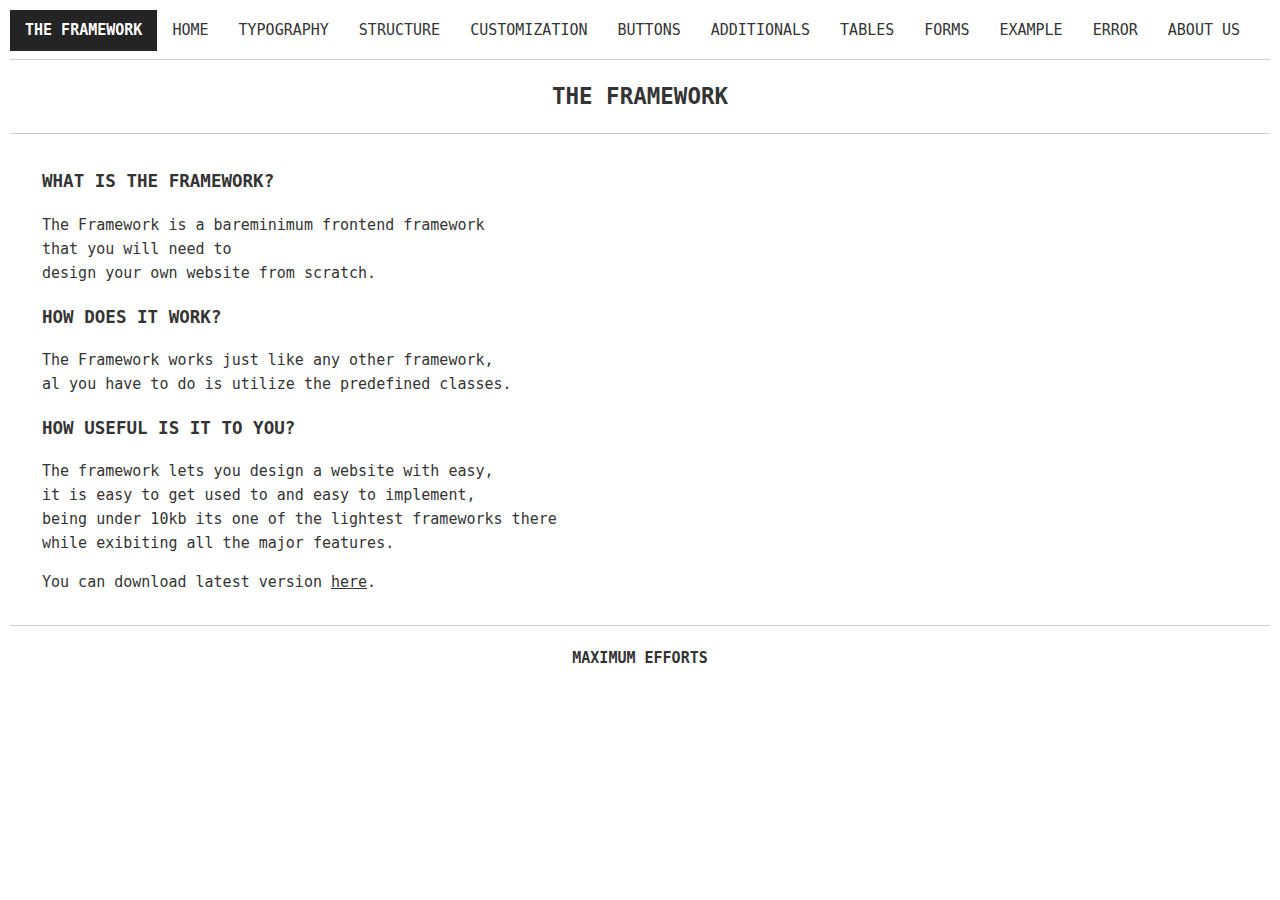
<file: index.html>
<!DOCTYPE html>
<html lang="en">
<head>
	<meta charset="UTF-8">
	<title>The Framework</title>
	<meta name="viewport" content="width=device-width initial-scale=1">
	<meta name="google-site-verification" content="RNugwI5N5i7MatsvHDgpz-bTFEP3fzlr9tRu_cKkcMQ"/>
	<link rel="stylesheet" href="res/css/theframework.css">
	<script src="res/js/jquery.min.js"></script>
	<script src="res/js/theframework.js"></script>
</head>
<body>
<!--
	
	b.             8          .8. `8.`888b           ,8' 8 888888888o          .8.          8 888888888o.
	888o.          8         .888. `8.`888b         ,8'  8 8888    `88.       .888.         8 8888    `88.
	Y88888o.       8        :88888. `8.`888b       ,8'   8 8888     `88      :88888.        8 8888     `88
	.`Y888888o.    8       . `88888. `8.`888b     ,8'    8 8888     ,88     . `88888.       8 8888     ,88
	8o. `Y888888o. 8      .8. `88888. `8.`888b   ,8'     8 8888.   ,88'    .8. `88888.      8 8888.   ,88'
	8`Y8o. `Y88888o8     .8`8. `88888. `8.`888b ,8'      8 8888888888     .8`8. `88888.     8 888888888P'
	8   `Y8o. `Y8888    .8' `8. `88888. `8.`888b8'       8 8888    `88.  .8' `8. `88888.    8 8888`8b
	8      `Y8o. `Y8   .8'   `8. `88888. `8.`888'        8 8888      88 .8'   `8. `88888.   8 8888 `8b.
	8         `Y8o.`  .888888888. `88888. `8.`8'         8 8888    ,88'.888888888. `88888.  8 8888   `8b.
	8            `Yo .8'       `8. `88888. `8.`          8 888888888P .8'       `8. `88888. 8 8888     `88.
 -->


	<nav class="navbar">
		<div class="navHead">
			<a href="JavaScript:void(0)" class="noDeco linkActive"><b>THE FRAMEWORK</b></a>
		</div>
		<div class="navBody">
			<ul>
				<li><a href="index.html">HOME</a></li>
				<li><a href="typography.html">TYPOGRAPHY</a></li>				<li><a href="structure.html">STRUCTURE</a></li>
				<li><a href="customization.html">customization</a></li>
				<li class="dropHead"><a href="buttons.html">Buttons</a>
					<ul>
						<li><a href="buttons.html">Buttons</a></li>
						<li><a href="buttons.html">Anchor Buttons</a></li>
						<li><a href="buttons.html">Inverted Buttons</a></li>
					</ul>
				</li>
				<li><a href="additionals.html">additionals</a></li>
				<li><a href="table.html">TABLES</a></li><li><a href="forms.html">FORMS</a></li>
				<li><a href="example.html">EXAMPLE</a></li>
				<li><a href="error.html">Error</a></li>
				<li><a href="about.html">ABOUT US</a></li>
			</ul>
		</div>
	</nav>
	<hr>
<!--
	
	8 8888        8 8 8888888888            .8.          8 888888888o.      8 8888888888   8 888888888o.
	8 8888        8 8 8888                 .888.         8 8888    `^888.   8 8888         8 8888    `88.
	8 8888        8 8 8888                :88888.        8 8888        `88. 8 8888         8 8888     `88
	8 8888        8 8 8888               . `88888.       8 8888         `88 8 8888         8 8888     ,88
	8 8888        8 8 888888888888      .8. `88888.      8 8888          88 8 888888888888 8 8888.   ,88'
	8 8888        8 8 8888             .8`8. `88888.     8 8888          88 8 8888         8 888888888P'
	8 8888888888888 8 8888            .8' `8. `88888.    8 8888         ,88 8 8888         8 8888`8b
	8 8888        8 8 8888           .8'   `8. `88888.   8 8888        ,88' 8 8888         8 8888 `8b.
	8 8888        8 8 8888          .888888888. `88888.  8 8888    ,o88P'   8 8888         8 8888   `8b.
	8 8888        8 8 888888888888 .8'       `8. `88888. 8 888888888P'      8 888888888888 8 8888     `88.
 -->
	<header class="row">
		<h2>the framework</h2>
	</header>
	<hr>
<!--
	
	    ,o888888o.        ,o888888o.     b.             8 8888888 8888888888 8 8888888888   b.             8 8888888 8888888888
	   8888     `88.   . 8888     `88.   888o.          8       8 8888       8 8888         888o.          8       8 8888
	,8 8888       `8. ,8 8888       `8b  Y88888o.       8       8 8888       8 8888         Y88888o.       8       8 8888
	88 8888           88 8888        `8b .`Y888888o.    8       8 8888       8 8888         .`Y888888o.    8       8 8888
	88 8888           88 8888         88 8o. `Y888888o. 8       8 8888       8 888888888888 8o. `Y888888o. 8       8 8888
	88 8888           88 8888         88 8`Y8o. `Y88888o8       8 8888       8 8888         8`Y8o. `Y88888o8       8 8888
	88 8888           88 8888        ,8P 8   `Y8o. `Y8888       8 8888       8 8888         8   `Y8o. `Y8888       8 8888
	`8 8888       .8' `8 8888       ,8P  8      `Y8o. `Y8       8 8888       8 8888         8      `Y8o. `Y8       8 8888
	   8888     ,88'   ` 8888     ,88'   8         `Y8o.`       8 8888       8 8888         8         `Y8o.`       8 8888
	    `8888888P'        `8888888P'     8            `Yo       8 8888       8 888888888888 8            `Yo       8 8888
 -->

	<div class="container row vMargin16">
		<div class="col-12 hPadding32">
		<h3>what is the framework?</h3>
			<p>
				The Framework is a bareminimum frontend framework <br>
				 that you will need to <br>
				design your own website from scratch. <br>
			</p>
			<h3> how does it work?</h3>
			<p>
				The Framework works just like any other framework, <br>
				al you have to do is utilize the predefined classes. <br>
			</p>
			<h3>how useful is it to you?</h3>
			<p>
				The framework lets you design a website with easy, <br>
				it is easy to get used to and easy to implement, <br>
				being under 10kb its one of the lightest frameworks there <br>
				while exibiting all the major features.
			</p>
			<p>You can download latest version <a href="theFramework.7z">here</a>.</p>
		</div>
	</div>
	<hr>

	<!--
		
		8 8888888888       ,o888888o.         ,o888888o. 8888888 8888888888 8 8888888888   8 888888888o.
		8 8888          . 8888     `88.    . 8888     `88.     8 8888       8 8888         8 8888    `88.
		8 8888         ,8 8888       `8b  ,8 8888       `8b    8 8888       8 8888         8 8888     `88
		8 8888         88 8888        `8b 88 8888        `8b   8 8888       8 8888         8 8888     ,88
		8 888888888888 88 8888         88 88 8888         88   8 8888       8 888888888888 8 8888.   ,88'
		8 8888         88 8888         88 88 8888         88   8 8888       8 8888         8 888888888P'
		8 8888         88 8888        ,8P 88 8888        ,8P   8 8888       8 8888         8 8888`8b
		8 8888         `8 8888       ,8P  `8 8888       ,8P    8 8888       8 8888         8 8888 `8b.
		8 8888          ` 8888     ,88'    ` 8888     ,88'     8 8888       8 8888         8 8888   `8b.
		8 8888             `8888888P'         `8888888P'       8 8888       8 888888888888 8 8888     `88.
	 -->

	<footer class="row">
		<h4>maximum efforts</h4>
	</footer>
</body>
</html>
</file>
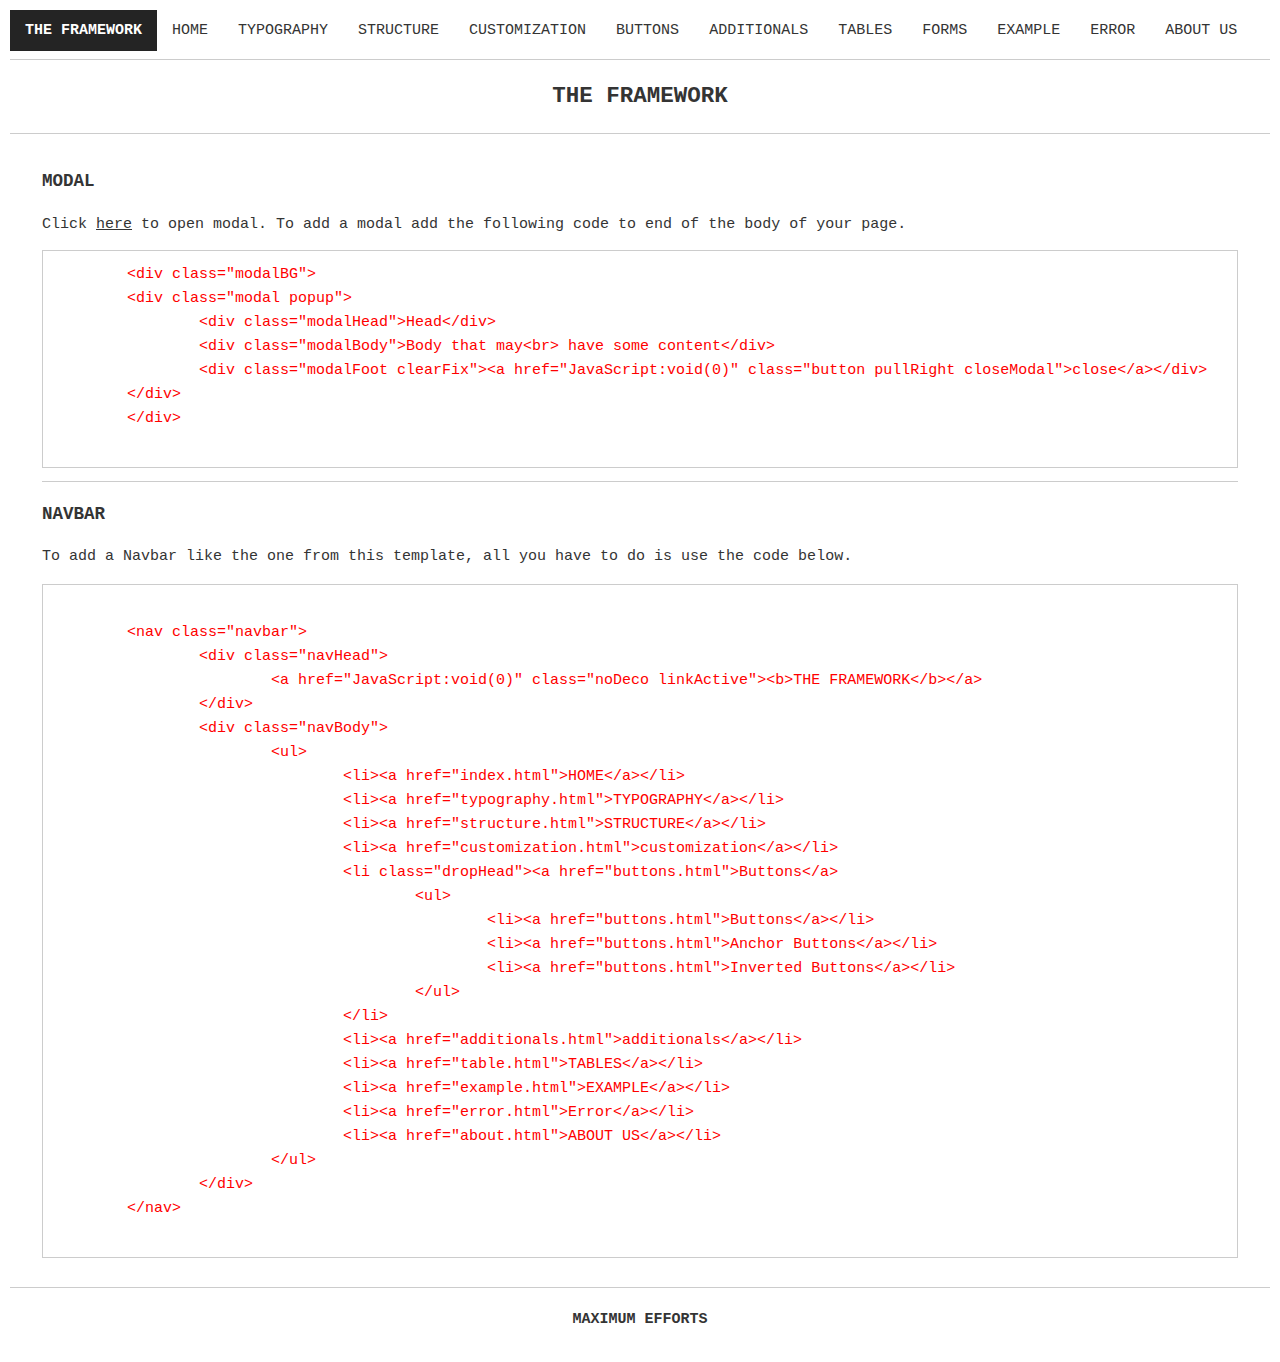
<file: additionals.html>
<!DOCTYPE html>
<html lang="en">
<head>
	<meta charset="UTF-8">
	<title>The Framework</title>
	<meta name="viewport" content="width=device-width initial-scale=1">
	<link rel="stylesheet" href="res/css/theframework.css">
	<script src="res/js/jquery.min.js"></script>
	<script src="res/js/theframework.js"></script>
</head>
<body>
<!--
	
	b.             8          .8. `8.`888b           ,8' 8 888888888o          .8.          8 888888888o.
	888o.          8         .888. `8.`888b         ,8'  8 8888    `88.       .888.         8 8888    `88.
	Y88888o.       8        :88888. `8.`888b       ,8'   8 8888     `88      :88888.        8 8888     `88
	.`Y888888o.    8       . `88888. `8.`888b     ,8'    8 8888     ,88     . `88888.       8 8888     ,88
	8o. `Y888888o. 8      .8. `88888. `8.`888b   ,8'     8 8888.   ,88'    .8. `88888.      8 8888.   ,88'
	8`Y8o. `Y88888o8     .8`8. `88888. `8.`888b ,8'      8 8888888888     .8`8. `88888.     8 888888888P'
	8   `Y8o. `Y8888    .8' `8. `88888. `8.`888b8'       8 8888    `88.  .8' `8. `88888.    8 8888`8b
	8      `Y8o. `Y8   .8'   `8. `88888. `8.`888'        8 8888      88 .8'   `8. `88888.   8 8888 `8b.
	8         `Y8o.`  .888888888. `88888. `8.`8'         8 8888    ,88'.888888888. `88888.  8 8888   `8b.
	8            `Yo .8'       `8. `88888. `8.`          8 888888888P .8'       `8. `88888. 8 8888     `88.
 -->

	
	<nav class="navbar">
		<div class="navHead">
			<a href="JavaScript:void(0)" class="noDeco linkActive"><b>THE FRAMEWORK</b></a>
		</div>
		<div class="navBody">
			<ul>
				<li><a href="index.html">HOME</a></li>
				<li><a href="typography.html">TYPOGRAPHY</a></li>
				<li><a href="structure.html">STRUCTURE</a></li>
				<li><a href="customization.html">customization</a></li>
				<li class="dropHead"><a href="buttons.html">Buttons</a>
					<ul>
						<li><a href="buttons.html">Buttons</a></li>
						<li><a href="buttons.html">Anchor Buttons</a></li>
						<li><a href="buttons.html">Inverted Buttons</a></li>
					</ul>
				</li>
				<li><a href="additionals.html">additionals</a></li>
				<li><a href="table.html">TABLES</a></li><li><a href="forms.html">FORMS</a></li>
				<li><a href="example.html">EXAMPLE</a></li>
				<li><a href="error.html">Error</a></li>
				<li><a href="about.html">ABOUT US</a></li>
			</ul>
		</div>
	</nav>
	<hr>
<!--
	
	8 8888        8 8 8888888888            .8.          8 888888888o.      8 8888888888   8 888888888o.
	8 8888        8 8 8888                 .888.         8 8888    `^888.   8 8888         8 8888    `88.
	8 8888        8 8 8888                :88888.        8 8888        `88. 8 8888         8 8888     `88
	8 8888        8 8 8888               . `88888.       8 8888         `88 8 8888         8 8888     ,88
	8 8888        8 8 888888888888      .8. `88888.      8 8888          88 8 888888888888 8 8888.   ,88'
	8 8888        8 8 8888             .8`8. `88888.     8 8888          88 8 8888         8 888888888P'
	8 8888888888888 8 8888            .8' `8. `88888.    8 8888         ,88 8 8888         8 8888`8b
	8 8888        8 8 8888           .8'   `8. `88888.   8 8888        ,88' 8 8888         8 8888 `8b.
	8 8888        8 8 8888          .888888888. `88888.  8 8888    ,o88P'   8 8888         8 8888   `8b.
	8 8888        8 8 888888888888 .8'       `8. `88888. 8 888888888P'      8 888888888888 8 8888     `88.
 -->
	<header class="row">
		<h2>the framework</h2>
	</header>
	<hr>
<!--
	
	    ,o888888o.        ,o888888o.     b.             8 8888888 8888888888 8 8888888888   b.             8 8888888 8888888888
	   8888     `88.   . 8888     `88.   888o.          8       8 8888       8 8888         888o.          8       8 8888
	,8 8888       `8. ,8 8888       `8b  Y88888o.       8       8 8888       8 8888         Y88888o.       8       8 8888
	88 8888           88 8888        `8b .`Y888888o.    8       8 8888       8 8888         .`Y888888o.    8       8 8888
	88 8888           88 8888         88 8o. `Y888888o. 8       8 8888       8 888888888888 8o. `Y888888o. 8       8 8888
	88 8888           88 8888         88 8`Y8o. `Y88888o8       8 8888       8 8888         8`Y8o. `Y88888o8       8 8888
	88 8888           88 8888        ,8P 8   `Y8o. `Y8888       8 8888       8 8888         8   `Y8o. `Y8888       8 8888
	`8 8888       .8' `8 8888       ,8P  8      `Y8o. `Y8       8 8888       8 8888         8      `Y8o. `Y8       8 8888
	   8888     ,88'   ` 8888     ,88'   8         `Y8o.`       8 8888       8 8888         8         `Y8o.`       8 8888
	    `8888888P'        `8888888P'     8            `Yo       8 8888       8 888888888888 8            `Yo       8 8888
 -->

	<div class="container row vMargin16">
		<div class="col-12 hPadding32">

			<h3>modal</h3>
			<div class="row">
				Click <a href="JavaScript:void(0)" class="openModal">here</a> to open modal.
				To add a modal add the following code to end of the body of your page.
				<pre class="panel textRed">
	&lt;div class=&quot;modalBG&quot;&gt;			
	&#x3C;div class=&#x22;modal popup&#x22;&#x3E;
	&#x9;&#x3C;div class=&#x22;modalHead&#x22;&#x3E;Head&#x3C;/div&#x3E;
	&#x9;&#x3C;div class=&#x22;modalBody&#x22;&#x3E;Body that may&#x3C;br&#x3E; have some content&#x3C;/div&#x3E;
	&#x9;&#x3C;div class=&#x22;modalFoot clearFix&#x22;&#x3E;&#x3C;a href=&#x22;JavaScript:void(0)&#x22; class=&#x22;button pullRight closeModal&#x22;&#x3E;close&#x3C;/a&#x3E;&#x3C;/div&#x3E;
	&#x3C;/div&#x3E;
	&lt;/div&gt;
				</pre>
			</div>
			<hr>
			<h3>Navbar</h3>
			<p>To add a Navbar like the one from this template, all you have to do is use the code below.</p>
			<pre class="panel textRed">
				
&#x9;&#x3C;nav class=&#x22;navbar&#x22;&#x3E;
&#x9;&#x9;&#x3C;div class=&#x22;navHead&#x22;&#x3E;
&#x9;&#x9;&#x9;&#x3C;a href=&#x22;JavaScript:void(0)&#x22; class=&#x22;noDeco linkActive&#x22;&#x3E;&#x3C;b&#x3E;THE FRAMEWORK&#x3C;/b&#x3E;&#x3C;/a&#x3E;
&#x9;&#x9;&#x3C;/div&#x3E;
&#x9;&#x9;&#x3C;div class=&#x22;navBody&#x22;&#x3E;
&#x9;&#x9;&#x9;&#x3C;ul&#x3E;
&#x9;&#x9;&#x9;&#x9;&#x3C;li&#x3E;&#x3C;a href=&#x22;index.html&#x22;&#x3E;HOME&#x3C;/a&#x3E;&#x3C;/li&#x3E;
&#x9;&#x9;&#x9;&#x9;&#x3C;li&#x3E;&#x3C;a href=&#x22;typography.html&#x22;&#x3E;TYPOGRAPHY&#x3C;/a&#x3E;&#x3C;/li&#x3E;
&#x9;&#x9;&#x9;&#x9;&#x3C;li&#x3E;&#x3C;a href=&#x22;structure.html&#x22;&#x3E;STRUCTURE&#x3C;/a&#x3E;&#x3C;/li&#x3E;
&#x9;&#x9;&#x9;&#x9;&#x3C;li&#x3E;&#x3C;a href=&#x22;customization.html&#x22;&#x3E;customization&#x3C;/a&#x3E;&#x3C;/li&#x3E;
&#x9;&#x9;&#x9;&#x9;&#x3C;li class=&#x22;dropHead&#x22;&#x3E;&#x3C;a href=&#x22;buttons.html&#x22;&#x3E;Buttons&#x3C;/a&#x3E;
&#x9;&#x9;&#x9;&#x9;&#x9;&#x3C;ul&#x3E;
&#x9;&#x9;&#x9;&#x9;&#x9;&#x9;&#x3C;li&#x3E;&#x3C;a href=&#x22;buttons.html&#x22;&#x3E;Buttons&#x3C;/a&#x3E;&#x3C;/li&#x3E;
&#x9;&#x9;&#x9;&#x9;&#x9;&#x9;&#x3C;li&#x3E;&#x3C;a href=&#x22;buttons.html&#x22;&#x3E;Anchor Buttons&#x3C;/a&#x3E;&#x3C;/li&#x3E;
&#x9;&#x9;&#x9;&#x9;&#x9;&#x9;&#x3C;li&#x3E;&#x3C;a href=&#x22;buttons.html&#x22;&#x3E;Inverted Buttons&#x3C;/a&#x3E;&#x3C;/li&#x3E;
&#x9;&#x9;&#x9;&#x9;&#x9;&#x3C;/ul&#x3E;
&#x9;&#x9;&#x9;&#x9;&#x3C;/li&#x3E;
&#x9;&#x9;&#x9;&#x9;&#x3C;li&#x3E;&#x3C;a href=&#x22;additionals.html&#x22;&#x3E;additionals&#x3C;/a&#x3E;&#x3C;/li&#x3E;
&#x9;&#x9;&#x9;&#x9;&#x3C;li&#x3E;&#x3C;a href=&#x22;table.html&#x22;&#x3E;TABLES&#x3C;/a&#x3E;&#x3C;/li&#x3E;
&#x9;&#x9;&#x9;&#x9;&#x3C;li&#x3E;&#x3C;a href=&#x22;example.html&#x22;&#x3E;EXAMPLE&#x3C;/a&#x3E;&#x3C;/li&#x3E;
&#x9;&#x9;&#x9;&#x9;&#x3C;li&#x3E;&#x3C;a href=&#x22;error.html&#x22;&#x3E;Error&#x3C;/a&#x3E;&#x3C;/li&#x3E;
&#x9;&#x9;&#x9;&#x9;&#x3C;li&#x3E;&#x3C;a href=&#x22;about.html&#x22;&#x3E;ABOUT US&#x3C;/a&#x3E;&#x3C;/li&#x3E;
&#x9;&#x9;&#x9;&#x3C;/ul&#x3E;
&#x9;&#x9;&#x3C;/div&#x3E;
&#x9;&#x3C;/nav&#x3E;
			</pre>
		</div>
	</div>
	<hr>

	<!--
		
		8 8888888888       ,o888888o.         ,o888888o. 8888888 8888888888 8 8888888888   8 888888888o.
		8 8888          . 8888     `88.    . 8888     `88.     8 8888       8 8888         8 8888    `88.
		8 8888         ,8 8888       `8b  ,8 8888       `8b    8 8888       8 8888         8 8888     `88
		8 8888         88 8888        `8b 88 8888        `8b   8 8888       8 8888         8 8888     ,88
		8 888888888888 88 8888         88 88 8888         88   8 8888       8 888888888888 8 8888.   ,88'
		8 8888         88 8888         88 88 8888         88   8 8888       8 8888         8 888888888P'
		8 8888         88 8888        ,8P 88 8888        ,8P   8 8888       8 8888         8 8888`8b
		8 8888         `8 8888       ,8P  `8 8888       ,8P    8 8888       8 8888         8 8888 `8b.
		8 8888          ` 8888     ,88'    ` 8888     ,88'     8 8888       8 8888         8 8888   `8b.
		8 8888             `8888888P'         `8888888P'       8 8888       8 888888888888 8 8888     `88.
	 -->

	<footer class="row">
		<h4>maximum efforts</h4>
	</footer>

<div class="modalBG">
<!-- modal -->
<div class="modal popup">
	<div class="modalHead">Head</div>
	<div class="modalBody">Body that may<br> have some content</div>
	<div class="modalFoot clearFix"><a href="JavaScript:void(0)" class="button pullRight closeModal">close</a></div>
</div>
</div>

</body>
</html>
</file>
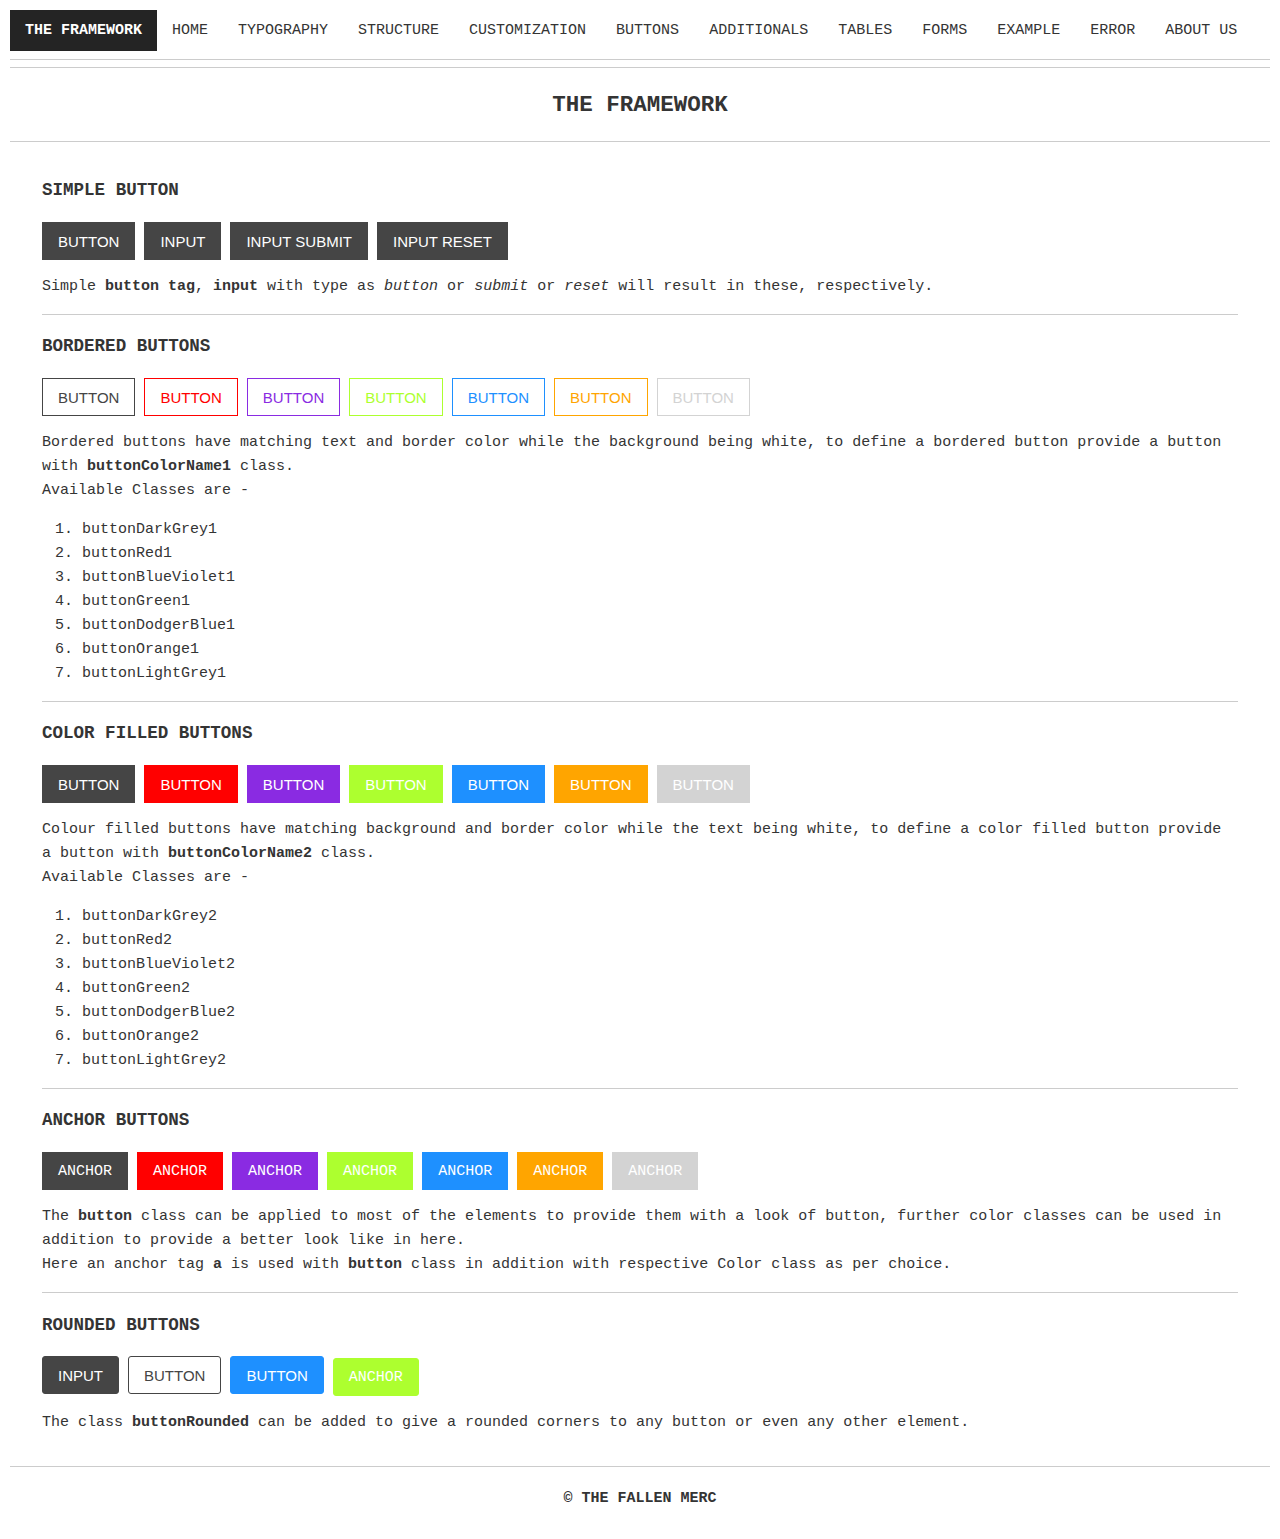
<file: buttons.html>
<!DOCTYPE html>
<html lang="en">
<head>
	<meta charset="UTF-8">
	<title>The Framework</title>
	<meta name="viewport" content="width=device-width initial-scale=1">
	<link rel="stylesheet" href="res/css/theframework.css">
	<script src="res/js/jquery.min.js"></script>
	<script src="res/js/theframework.js"></script>
</head>
<body>
<!--
	
	b.             8          .8. `8.`888b           ,8' 8 888888888o          .8.          8 888888888o.
	888o.          8         .888. `8.`888b         ,8'  8 8888    `88.       .888.         8 8888    `88.
	Y88888o.       8        :88888. `8.`888b       ,8'   8 8888     `88      :88888.        8 8888     `88
	.`Y888888o.    8       . `88888. `8.`888b     ,8'    8 8888     ,88     . `88888.       8 8888     ,88
	8o. `Y888888o. 8      .8. `88888. `8.`888b   ,8'     8 8888.   ,88'    .8. `88888.      8 8888.   ,88'
	8`Y8o. `Y88888o8     .8`8. `88888. `8.`888b ,8'      8 8888888888     .8`8. `88888.     8 888888888P'
	8   `Y8o. `Y8888    .8' `8. `88888. `8.`888b8'       8 8888    `88.  .8' `8. `88888.    8 8888`8b
	8      `Y8o. `Y8   .8'   `8. `88888. `8.`888'        8 8888      88 .8'   `8. `88888.   8 8888 `8b.
	8         `Y8o.`  .888888888. `88888. `8.`8'         8 8888    ,88'.888888888. `88888.  8 8888   `8b.
	8            `Yo .8'       `8. `88888. `8.`          8 888888888P .8'       `8. `88888. 8 8888     `88.
 -->

	
	<nav class="navbar">
		<div class="navHead">
			<a href="JavaScript:void(0)" class="noDeco linkActive"><b>THE FRAMEWORK</b></a>
		</div>
		<div class="navBody">
			<ul>
				<li><a href="index.html">HOME</a></li>
				<li><a href="typography.html">TYPOGRAPHY</a></li>				<li><a href="structure.html">STRUCTURE</a></li>
				<li><a href="customization.html">customization</a></li>
				<li class="dropHead"><a href="buttons.html">Buttons</a>
					<ul>
						<li><a href="buttons.html">Buttons</a></li>
						<li><a href="buttons.html">Anchor Buttons</a></li>
						<li><a href="buttons.html">Inverted Buttons</a></li>
					</ul>
				</li>
				<li><a href="additionals.html">additionals</a></li>
				<li><a href="table.html">TABLES</a></li><li><a href="forms.html">FORMS</a></li>
				<li><a href="example.html">EXAMPLE</a></li>
				<li><a href="error.html">Error</a></li>
				<li><a href="about.html">ABOUT US</a></li>
			</ul>
		</div>
	</nav>
	<hr>
	<hr>
<!--
	
	8 8888        8 8 8888888888            .8.          8 888888888o.      8 8888888888   8 888888888o.
	8 8888        8 8 8888                 .888.         8 8888    `^888.   8 8888         8 8888    `88.
	8 8888        8 8 8888                :88888.        8 8888        `88. 8 8888         8 8888     `88
	8 8888        8 8 8888               . `88888.       8 8888         `88 8 8888         8 8888     ,88
	8 8888        8 8 888888888888      .8. `88888.      8 8888          88 8 888888888888 8 8888.   ,88'
	8 8888        8 8 8888             .8`8. `88888.     8 8888          88 8 8888         8 888888888P'
	8 8888888888888 8 8888            .8' `8. `88888.    8 8888         ,88 8 8888         8 8888`8b
	8 8888        8 8 8888           .8'   `8. `88888.   8 8888        ,88' 8 8888         8 8888 `8b.
	8 8888        8 8 8888          .888888888. `88888.  8 8888    ,o88P'   8 8888         8 8888   `8b.
	8 8888        8 8 888888888888 .8'       `8. `88888. 8 888888888P'      8 888888888888 8 8888     `88.
 -->
	<header class="row">
		<h2>the framework</h2>
	</header>
	<hr>
<!--
	
	    ,o888888o.        ,o888888o.     b.             8 8888888 8888888888 8 8888888888   b.             8 8888888 8888888888
	   8888     `88.   . 8888     `88.   888o.          8       8 8888       8 8888         888o.          8       8 8888
	,8 8888       `8. ,8 8888       `8b  Y88888o.       8       8 8888       8 8888         Y88888o.       8       8 8888
	88 8888           88 8888        `8b .`Y888888o.    8       8 8888       8 8888         .`Y888888o.    8       8 8888
	88 8888           88 8888         88 8o. `Y888888o. 8       8 8888       8 888888888888 8o. `Y888888o. 8       8 8888
	88 8888           88 8888         88 8`Y8o. `Y88888o8       8 8888       8 8888         8`Y8o. `Y88888o8       8 8888
	88 8888           88 8888        ,8P 8   `Y8o. `Y8888       8 8888       8 8888         8   `Y8o. `Y8888       8 8888
	`8 8888       .8' `8 8888       ,8P  8      `Y8o. `Y8       8 8888       8 8888         8      `Y8o. `Y8       8 8888
	   8888     ,88'   ` 8888     ,88'   8         `Y8o.`       8 8888       8 8888         8         `Y8o.`       8 8888
	    `8888888P'        `8888888P'     8            `Yo       8 8888       8 888888888888 8            `Yo       8 8888
 -->

	<div class="container row vMargin16">
		<div class="col-12 hPadding32">
			
			<h3>Simple button</h3>
			<button>Button</button>		
			<input type="button" value="INPUT">
			<input type="submit" value="INPUT SUBMIT">
			<input type="reset" value="INPUT RESET">
			<p>Simple <b>button tag</b>, <b>input</b> with type as <i>button</i> or <i>submit</i> or <i>reset</i> will result in these, respectively.</p>
			<hr>
			<h3>bordered buttons</h3>
			<button class="buttonDarkGrey1">BUTTON</button>
			<button class="buttonRed1">BUTTON</button>
			<button class="buttonBlueViolet1">BUTTON</button>
			<button class="buttonGreen1">BUTTON</button>
			<button class="buttonDodgerBlue1">BUTTON</button>
			<button class="buttonOrange1">BUTTON</button>
			<button class="buttonLightGrey1">BUTTON</button>
			<p> Bordered buttons have matching text and border color while the background being white, to define a bordered button 
			provide a button with <b>buttonColorName1</b> class. <br>
			Available Classes are -<br>
			</p>
			<p>
				<ol>
					<li>buttonDarkGrey1</li>
					<li>buttonRed1</li>
					<li>buttonBlueViolet1</li>
					<li>buttonGreen1</li>
					<li>buttonDodgerBlue1</li>
					<li>buttonOrange1</li>
					<li>buttonLightGrey1</li>
				</ol>
			</p>
			<hr>

			<h3>color filled buttons</h3>
			<button class="buttonDarkGrey2">BUTTON</button>
			<button class="buttonRed2">BUTTON</button>
			<button class="buttonBlueViolet2">BUTTON</button>
			<button class="buttonGreen2">BUTTON</button>
			<button class="buttonDodgerBlue2">BUTTON</button>
			<button class="buttonOrange2">BUTTON</button>
			<button class="buttonLightGrey2">BUTTON</button>
			<p> Colour filled buttons have matching background and border color while the text being white, to define a color filled button 
			provide a button with <b>buttonColorName2</b> class. <br>
			Available Classes are -<br>
			</p>
			<p>
				<ol>
					<li>buttonDarkGrey2</li>
					<li>buttonRed2</li>
					<li>buttonBlueViolet2</li>
					<li>buttonGreen2</li>
					<li>buttonDodgerBlue2</li>
					<li>buttonOrange2</li>
					<li>buttonLightGrey2</li>
				</ol>
			</p>
			<hr>
			<h3>anchor buttons</h3>
			<a href="#" class="button buttonDarkGrey2">Anchor</a>
			<a href="#" class="button buttonRed2">Anchor</a>
			<a href="#" class="button buttonBlueViolet2">Anchor</a>
			<a href="#" class="button buttonGreen2">Anchor</a>
			<a href="#" class="button buttonDodgerBlue2">Anchor</a>
			<a href="#" class="button buttonOrange2">Anchor</a>
			<a href="#" class="button buttonLightGrey2">Anchor</a>
			<p> The <b>button</b> class can be applied to most of the elements to provide them with a look of button, further color
			classes can be used in addition to provide a better look like in here. <br>
			Here an anchor tag <b>a</b> is used with <b>button</b> class in addition with respective Color class as per choice.</p>
			<hr>
			<h3>Rounded Buttons</h3>
			<input type="button" class=" buttonRounded" value="INPUT">
			<button class="buttonDarkGrey1 buttonRounded">BUTTON</button>
			<button class="buttonDodgerBlue2 buttonRounded">BUTTON</button>
			<a href="#" class="button buttonGreen2 buttonRounded">Anchor</a>
			<p> The class <b>buttonRounded</b> can be added to give a rounded corners to any button or even any other element.</p>
			

		</div>
	</div>
	<hr>

	<!--
		
		8 8888888888       ,o888888o.         ,o888888o. 8888888 8888888888 8 8888888888   8 888888888o.
		8 8888          . 8888     `88.    . 8888     `88.     8 8888       8 8888         8 8888    `88.
		8 8888         ,8 8888       `8b  ,8 8888       `8b    8 8888       8 8888         8 8888     `88
		8 8888         88 8888        `8b 88 8888        `8b   8 8888       8 8888         8 8888     ,88
		8 888888888888 88 8888         88 88 8888         88   8 8888       8 888888888888 8 8888.   ,88'
		8 8888         88 8888         88 88 8888         88   8 8888       8 8888         8 888888888P'
		8 8888         88 8888        ,8P 88 8888        ,8P   8 8888       8 8888         8 8888`8b
		8 8888         `8 8888       ,8P  `8 8888       ,8P    8 8888       8 8888         8 8888 `8b.
		8 8888          ` 8888     ,88'    ` 8888     ,88'     8 8888       8 8888         8 8888   `8b.
		8 8888             `8888888P'         `8888888P'       8 8888       8 888888888888 8 8888     `88.
	 -->

	<footer class="row">
		<h4>&copy; the fallen merc</h4>
	</footer>
</body>
</html>
</file>
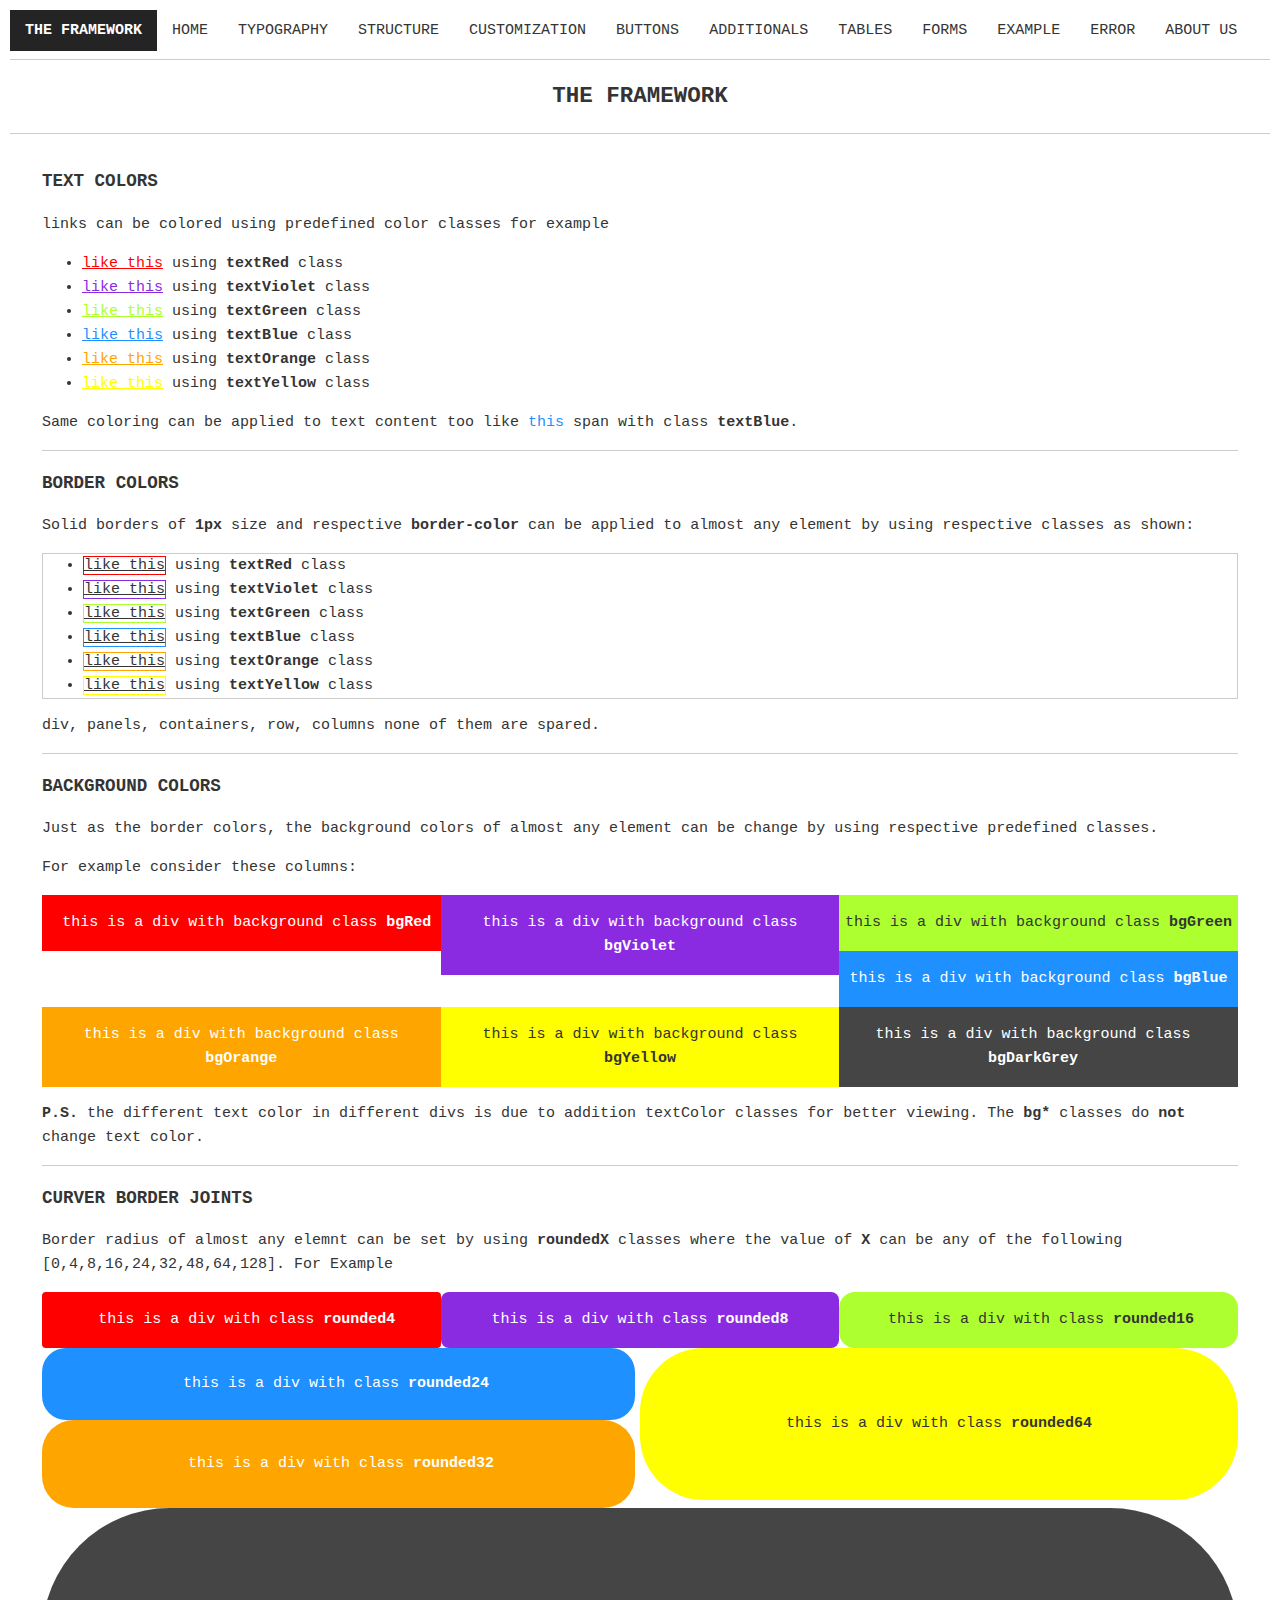
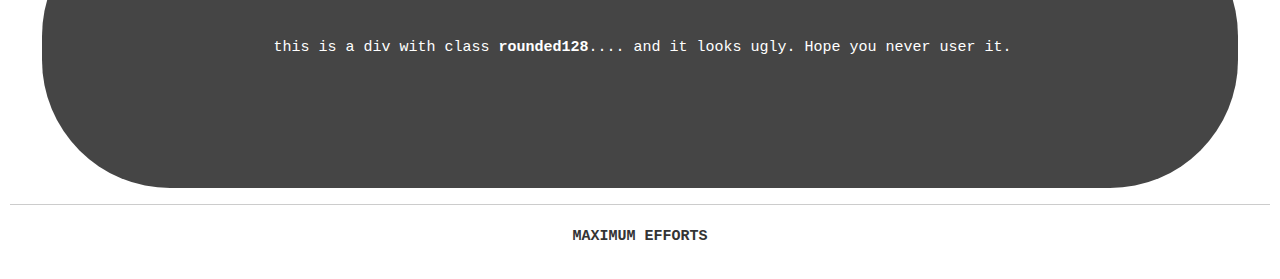
<file: customization.html>
<!DOCTYPE html>
<html lang="en">
<head>
	<meta charset="UTF-8">
	<title>The Framework</title>
	<meta name="viewport" content="width=device-width initial-scale=1">
	<link rel="stylesheet" href="res/css/theframework.css">
	<script src="res/js/jquery.min.js"></script>
	<script src="res/js/theframework.js"></script>
</head>
<body>
<!--
	
	b.             8          .8. `8.`888b           ,8' 8 888888888o          .8.          8 888888888o.
	888o.          8         .888. `8.`888b         ,8'  8 8888    `88.       .888.         8 8888    `88.
	Y88888o.       8        :88888. `8.`888b       ,8'   8 8888     `88      :88888.        8 8888     `88
	.`Y888888o.    8       . `88888. `8.`888b     ,8'    8 8888     ,88     . `88888.       8 8888     ,88
	8o. `Y888888o. 8      .8. `88888. `8.`888b   ,8'     8 8888.   ,88'    .8. `88888.      8 8888.   ,88'
	8`Y8o. `Y88888o8     .8`8. `88888. `8.`888b ,8'      8 8888888888     .8`8. `88888.     8 888888888P'
	8   `Y8o. `Y8888    .8' `8. `88888. `8.`888b8'       8 8888    `88.  .8' `8. `88888.    8 8888`8b
	8      `Y8o. `Y8   .8'   `8. `88888. `8.`888'        8 8888      88 .8'   `8. `88888.   8 8888 `8b.
	8         `Y8o.`  .888888888. `88888. `8.`8'         8 8888    ,88'.888888888. `88888.  8 8888   `8b.
	8            `Yo .8'       `8. `88888. `8.`          8 888888888P .8'       `8. `88888. 8 8888     `88.
 -->

	
	<nav class="navbar">
		<div class="navHead">
			<a href="JavaScript:void(0)" class="noDeco linkActive"><b>THE FRAMEWORK</b></a>
		</div>
		<div class="navBody">
			<ul>
				<li><a href="index.html">HOME</a></li>
				<li><a href="typography.html">TYPOGRAPHY</a></li>				<li><a href="structure.html">STRUCTURE</a></li>
				<li><a href="customization.html">customization</a></li>
				<li class="dropHead"><a href="buttons.html">Buttons</a>
					<ul>
						<li><a href="buttons.html">Buttons</a></li>
						<li><a href="buttons.html">Anchor Buttons</a></li>
						<li><a href="buttons.html">Inverted Buttons</a></li>
					</ul>
				</li>
				<li><a href="additionals.html">additionals</a></li>
				<li><a href="table.html">TABLES</a></li><li><a href="forms.html">FORMS</a></li>
				<li><a href="example.html">EXAMPLE</a></li>
				<li><a href="error.html">Error</a></li>
				<li><a href="about.html">ABOUT US</a></li>
			</ul>
		</div>
	</nav>
	<hr>
<!--
	
	8 8888        8 8 8888888888            .8.          8 888888888o.      8 8888888888   8 888888888o.
	8 8888        8 8 8888                 .888.         8 8888    `^888.   8 8888         8 8888    `88.
	8 8888        8 8 8888                :88888.        8 8888        `88. 8 8888         8 8888     `88
	8 8888        8 8 8888               . `88888.       8 8888         `88 8 8888         8 8888     ,88
	8 8888        8 8 888888888888      .8. `88888.      8 8888          88 8 888888888888 8 8888.   ,88'
	8 8888        8 8 8888             .8`8. `88888.     8 8888          88 8 8888         8 888888888P'
	8 8888888888888 8 8888            .8' `8. `88888.    8 8888         ,88 8 8888         8 8888`8b
	8 8888        8 8 8888           .8'   `8. `88888.   8 8888        ,88' 8 8888         8 8888 `8b.
	8 8888        8 8 8888          .888888888. `88888.  8 8888    ,o88P'   8 8888         8 8888   `8b.
	8 8888        8 8 888888888888 .8'       `8. `88888. 8 888888888P'      8 888888888888 8 8888     `88.
 -->
	<header class="row">
		<h2>the framework</h2>
	</header>
	<hr>
<!--
	
	    ,o888888o.        ,o888888o.     b.             8 8888888 8888888888 8 8888888888   b.             8 8888888 8888888888
	   8888     `88.   . 8888     `88.   888o.          8       8 8888       8 8888         888o.          8       8 8888
	,8 8888       `8. ,8 8888       `8b  Y88888o.       8       8 8888       8 8888         Y88888o.       8       8 8888
	88 8888           88 8888        `8b .`Y888888o.    8       8 8888       8 8888         .`Y888888o.    8       8 8888
	88 8888           88 8888         88 8o. `Y888888o. 8       8 8888       8 888888888888 8o. `Y888888o. 8       8 8888
	88 8888           88 8888         88 8`Y8o. `Y88888o8       8 8888       8 8888         8`Y8o. `Y88888o8       8 8888
	88 8888           88 8888        ,8P 8   `Y8o. `Y8888       8 8888       8 8888         8   `Y8o. `Y8888       8 8888
	`8 8888       .8' `8 8888       ,8P  8      `Y8o. `Y8       8 8888       8 8888         8      `Y8o. `Y8       8 8888
	   8888     ,88'   ` 8888     ,88'   8         `Y8o.`       8 8888       8 8888         8         `Y8o.`       8 8888
	    `8888888P'        `8888888P'     8            `Yo       8 8888       8 888888888888 8            `Yo       8 8888
 -->

	<div class="container row vMargin16">
		<div class="col-12 hPadding32">
		<h3>Text Colors</h3>
		<p>links can be colored using predefined color classes for example
		<ul>
			<li><a href="#" class="textRed">like this</a> using <b>textRed</b> class </li>
			<li><a href="#" class="textViolet">like this</a> using <b>textViolet</b> class </li>
			<li><a href="#" class="textGreen">like this</a> using <b>textGreen</b> class </li>
			<li><a href="#" class="textBlue">like this</a> using <b>textBlue</b> class </li>
			<li><a href="#" class="textOrange">like this</a> using <b>textOrange</b> class </li>
			<li><a href="#" class="textYellow">like this</a> using <b>textYellow</b> class</li>
		</ul>
		<p>Same coloring can be applied to text content too like <span class="textBlue">this</span> span with class <b>textBlue</b>.</p>
		<hr>
		<h3>Border colors</h3>
		<p>Solid borders of <b>1px</b> size and respective <b>border-color</b> can be applied to almost any element by using respective classes as shown: </p>
		<ul class="borderLightGrey">
			<li><a href="#" class="borderRed">like this</a> using <b>textRed</b> class </li>
			<li><a href="#" class="borderViolet">like this</a> using <b>textViolet</b> class </li>
			<li><a href="#" class="borderGreen">like this</a> using <b>textGreen</b> class </li>
			<li><a href="#" class="borderBlue">like this</a> using <b>textBlue</b> class </li>
			<li><a href="#" class="borderOrange">like this</a> using <b>textOrange</b> class </li>
			<li><a href="#" class="borderYellow">like this</a> using <b>textYellow</b> class</li>
		</ul>
		<p>div, panels, containers, row, columns none of them are spared.</p>

		<hr>
		<h3>Background colors</h3>
		<p>Just as the border colors, the background colors of almost any element can be change by using respective predefined classes.</p>
		<p>For example consider these columns:</p>
		<div class="row">
			<div class="col-4 bgRed textWhite padding16 centerAlign">this is a div with background class <b>bgRed</b></div>
			<div class="col-4 bgViolet textWhite padding16 centerAlign">this is a div with background class <b>bgViolet</b></div>
			<div class="col-4 bgGreen padding16 centerAlign">this is a div with background class <b>bgGreen</b></div>
			<div class="col-4 bgBlue textWhite padding16 centerAlign">this is a div with background class <b>bgBlue</b></div>
			<div class="col-4 bgOrange textWhite padding16 centerAlign">this is a div with background class <b>bgOrange</b></div>
			<div class="col-4 bgYellow padding16 centerAlign">this is a div with background class <b>bgYellow</b></div>
			<div class="col-4 bgDarkGrey textWhite padding16 centerAlign">this is a div with background class <b>bgDarkGrey</b></div>
		</div>
		<p><b>P.S. </b> the different text color in different divs is due to addition textColor classes for better viewing.
		The <b>bg*</b> classes do <b>not</b> change text color.</p>
		<hr>
		<h3>Curver Border Joints</h3>
		<p>Border radius of almost any elemnt can be set by using <b>roundedX</b> classes  where the value of <b>X</b> can be any of the following [0,4,8,16,24,32,48,64,128]. For Example</p>

		<div class="row">
			<div class="col-4 bgRed textWhite padding16 centerAlign rounded4">this is a div with class <b>rounded4</b></div>
			<div class="col-4 bgViolet textWhite vPadding16 centerAlign rounded8">this is a div with class <b>rounded8</b></div>
			<div class="col-4 bgGreen vPadding16 centerAlign rounded16">this is a div with class <b>rounded16</b></div>
		</div>
		<div class="row">
			<div class="col-6">
				<div class="col-12 bgBlue textWhite vPadding24 centerAlign rounded24">this is a div with class <b>rounded24</b></div>
				<div class="col-12 bgOrange textWhite vPadding32 centerAlign rounded32">this is a div with class <b>rounded32</b></div>
			</div>
			<div class="col-6 bgYellow vPadding64 centerAlign rounded64">this is a div with class <b>rounded64</b></div>
			<div class="col-12 bgDarkGrey textWhite vPadding128 centerAlign rounded128">this is a div with class <b>rounded128</b>.... and it looks ugly. Hope you never user it.</div>
		</div>
		<!-- content end -->
		</div>
	</div>
	<hr>

	<!--
		
		8 8888888888       ,o888888o.         ,o888888o. 8888888 8888888888 8 8888888888   8 888888888o.
		8 8888          . 8888     `88.    . 8888     `88.     8 8888       8 8888         8 8888    `88.
		8 8888         ,8 8888       `8b  ,8 8888       `8b    8 8888       8 8888         8 8888     `88
		8 8888         88 8888        `8b 88 8888        `8b   8 8888       8 8888         8 8888     ,88
		8 888888888888 88 8888         88 88 8888         88   8 8888       8 888888888888 8 8888.   ,88'
		8 8888         88 8888         88 88 8888         88   8 8888       8 8888         8 888888888P'
		8 8888         88 8888        ,8P 88 8888        ,8P   8 8888       8 8888         8 8888`8b
		8 8888         `8 8888       ,8P  `8 8888       ,8P    8 8888       8 8888         8 8888 `8b.
		8 8888          ` 8888     ,88'    ` 8888     ,88'     8 8888       8 8888         8 8888   `8b.
		8 8888             `8888888P'         `8888888P'       8 8888       8 888888888888 8 8888     `88.
	 -->

	<footer class="row">
		<h4>maximum efforts</h4>
	</footer>
</body>
</html>
</file>
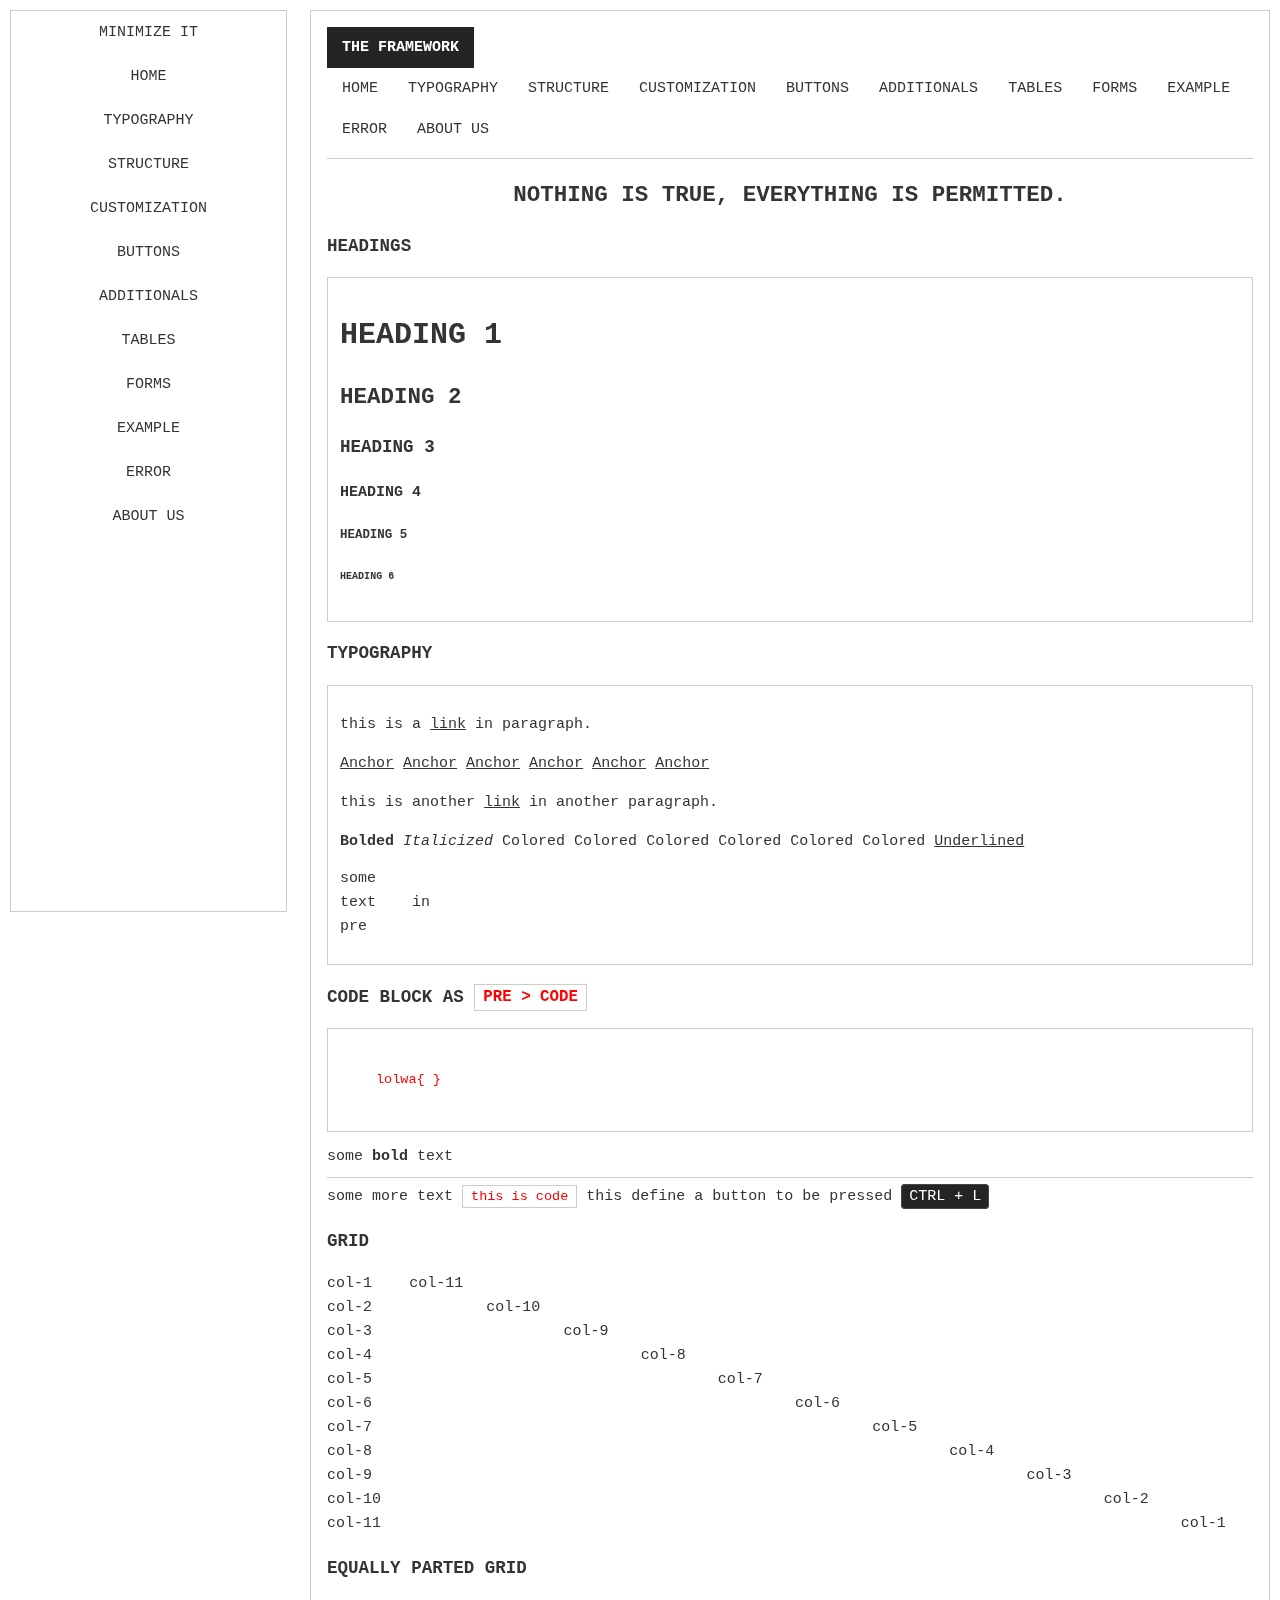
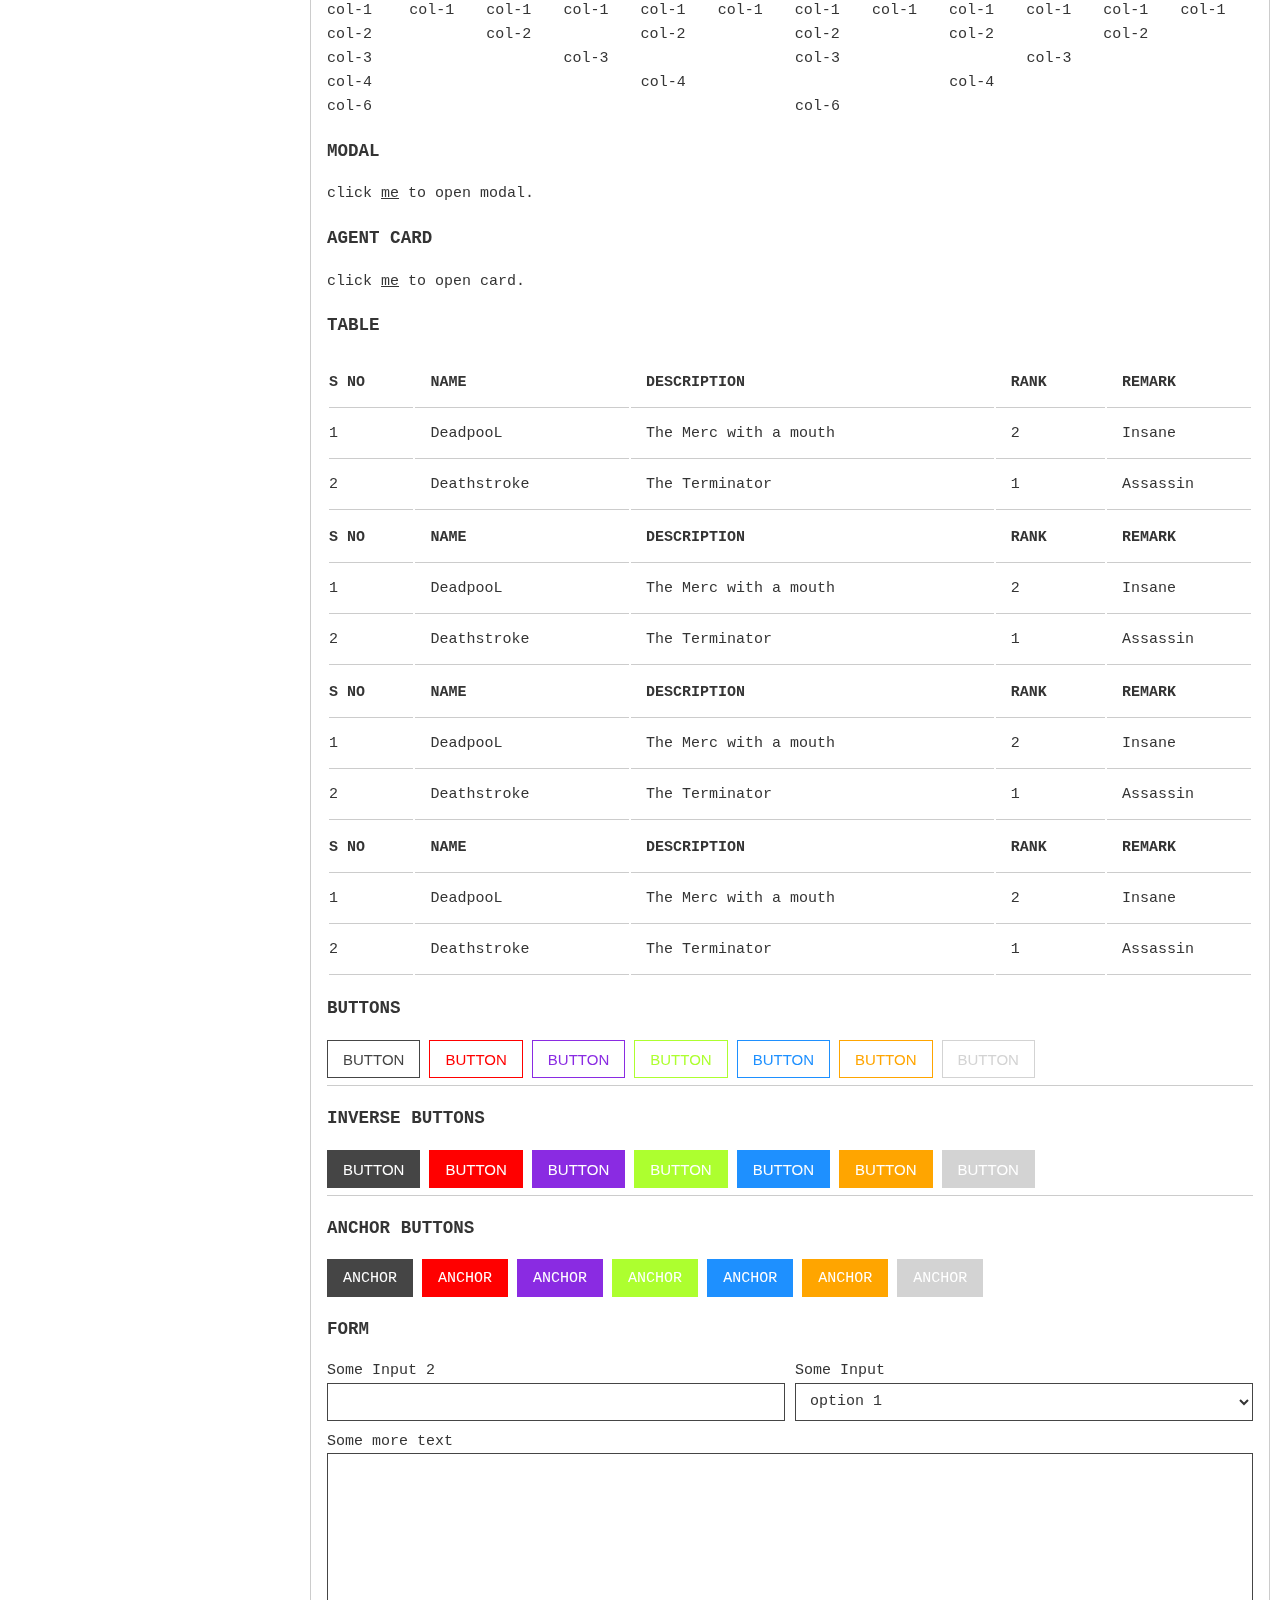
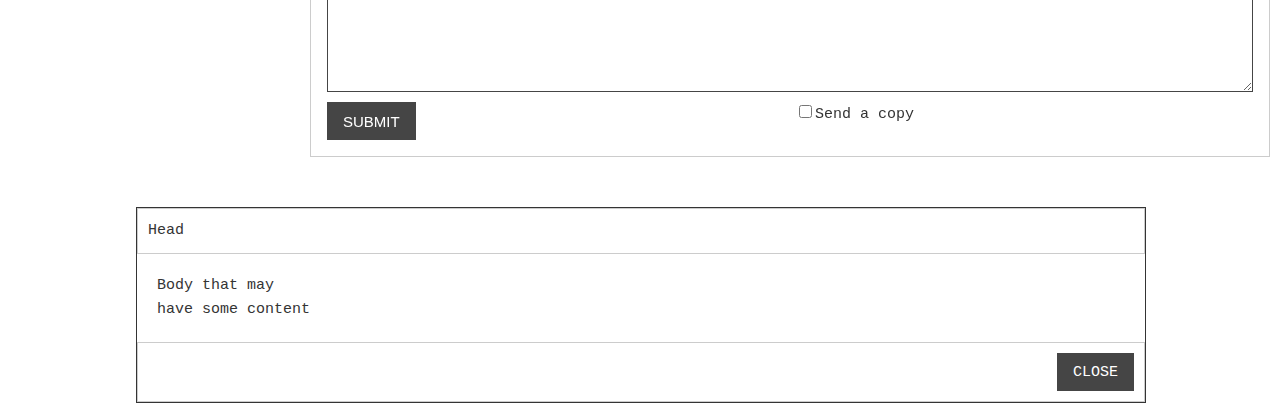
<file: example.html>
<!DOCTYPE html>
<html lang="en">
<head>
	<meta charset="UTF-8">
	<title>S.H.I.E.L.D. sample</title>
	<link rel="stylesheet" href="res/css/theframework.css">
	<script src="res/js/jquery.min.js"></script>
	<meta name="viewport" content="width=device-width, initial-scale=1.0">
</head>
<body>
<!-- <body class="inverseBody"> -->
<div class="bodyBG"></div>
<div class="sidePanel">
			<ul>
				<li><a href="#" class=" sidePanelMin">MINIMIZE IT</a></li>
				<!-- links -->
				<li><a href="index.html">HOME</a></li>
				<li><a href="typography.html">TYPOGRAPHY</a></li>
				<li><a href="structure.html">STRUCTURE</a></li>
				<li><a href="customization.html">customization</a></li>
				<li><a href="buttons.html">Buttons</a></li>
				<li><a href="additionals.html">additionals</a></li>
				<li><a href="table.html">TABLES</a></li><li><a href="forms.html">FORMS</a></li>
				<li><a href="example.html">EXAMPLE</a></li>
				<li><a href="error.html">Error</a></li>
				<li><a href="about.html">ABOUT US</a></li>
			</ul>
		</div>
<div id="content" class="mainPanel">




	<nav class="navbar">
		<div class="navHead">
			<a href="JavaScript:void(0)" class="noDeco linkActive"><b>THE FRAMEWORK</b></a>
		</div>
		<div class="navBody">
			<ul>
				<li><a href="index.html">HOME</a></li>
				<li><a href="typography.html">TYPOGRAPHY</a></li>				<li><a href="structure.html">STRUCTURE</a></li>
				<li><a href="customization.html">customization</a></li>
				<li class="dropHead"><a href="buttons.html">Buttons</a>
					<ul>
						<li><a href="buttons.html">Buttons</a></li>
						<li><a href="buttons.html">Anchor Buttons</a></li>
						<li><a href="buttons.html">Inverted Buttons</a></li>
					</ul>
				</li>
				<li><a href="additionals.html">additionals</a></li>
				<li><a href="table.html">TABLES</a></li><li><a href="forms.html">FORMS</a></li>
				<li><a href="example.html">EXAMPLE</a></li>
				<li><a href="error.html">Error</a></li>
				<li><a href="about.html">ABOUT US</a></li>
			</ul>
		</div>
	</nav>
	<hr>

	
	<header class="row">
		<h2>Nothing is true, Everything is permitted.</h2>
	</header>
	<div class="container">


<!-- container start -->



<h3>headings</h3>
<div class="panel">
	<h1>heading 1</h1>
	<h2>heading 2</h2>
	<h3>heading 3</h2>
	<h4>heading 4</h2>
	<h5>heading 5</h2>
	<h6>heading 6</h2>
</div>

<h3>Typography</h3>
<div class="panel">
			<p>this is a <a href="#">link</a> in paragraph.</p>
			<p>
				
<a href="#" class="inRed">Anchor</a>
<a href="#" class="inViolet">Anchor</a>
<a href="#" class="inGreen">Anchor</a>
<a href="#" class="inBlue">Anchor</a>
<a href="#" class="inOrange">Anchor</a>
<a href="#" class="inYellow">Anchor</a>
			</p>
			<p>this is another <a href="#">link</a> in another paragraph.</p>
			
			<strong>Bolded</strong>
			<em>Italicized</em>
			<a class="inGreen">Colored</a>
			<a class="inRed">Colored</a>
			<a class="inYellow">Colored</a>
			<a class="inBlue">Colored</a>
			<a class="inOrange">Colored</a>
			<a class="inViolet">Colored</a>
			<u>Underlined</u>
			<pre>
some
text  	in
pre
</pre>
</div>
			
<h3>code block as <code>pre &gt; code</code></h3>
<pre><code>
	lolwa{

	}
</code></pre>
some <b>bold</b> text
<hr> some more text
<code>this is code</code>
		
		this define a button to be pressed <kbd>ctrl + l</kbd>

<h3>GRID</h3>
<div class="row">
	<div class="col-1">col-1</div>
	<div class="col-11">col-11</div>
</div>
<div class="row">
	<div class="col-2">col-2</div>
	<div class="col-10">col-10</div>
</div>
<div class="row">
	<div class="col-3">col-3</div>
	<div class="col-9">col-9</div>
</div>
<div class="row">
	<div class="col-4">col-4</div>
	<div class="col-8">col-8</div>
</div>
<div class="row">
	<div class="col-5">col-5</div>
	<div class="col-7">col-7</div>
</div>
<div class="row">
	<div class="col-6">col-6</div>
	<div class="col-6">col-6</div>
</div>
<div class="row">
	<div class="col-7">col-7</div>
	<div class="col-5">col-5</div>
</div>
<div class="row">
	<div class="col-8">col-8</div>
	<div class="col-4">col-4</div>
</div>
<div class="row">
	<div class="col-9">col-9</div>
	<div class="col-3">col-3</div>
</div>
<div class="row">
	<div class="col-10">col-10</div>
	<div class="col-2">col-2</div>
</div>
<div class="row">
	<div class="col-11">col-11</div>
	<div class="col-1">col-1</div>
</div>

<h3>equally parted grid</h3>
<div class="row">
	<div class="col-1">col-1</div>
	<div class="col-1">col-1</div>
	<div class="col-1">col-1</div>
	<div class="col-1">col-1</div>
	<div class="col-1">col-1</div>
	<div class="col-1">col-1</div>
	<div class="col-1">col-1</div>
	<div class="col-1">col-1</div>
	<div class="col-1">col-1</div>
	<div class="col-1">col-1</div>
	<div class="col-1">col-1</div>
	<div class="col-1">col-1</div>
</div>
<div class="row">
	<div class="col-2">col-2</div>
	<div class="col-2">col-2</div>
	<div class="col-2">col-2</div>
	<div class="col-2">col-2</div>
	<div class="col-2">col-2</div>
	<div class="col-2">col-2</div>
</div>
<div class="row">
	<div class="col-3">col-3</div>
	<div class="col-3">col-3</div>
	<div class="col-3">col-3</div>
	<div class="col-3">col-3</div>
</div>
<div class="row">
	<div class="col-4">col-4</div>
	<div class="col-4">col-4</div>
	<div class="col-4">col-4</div>
</div>
<div class="row">
	<div class="col-6">col-6</div>
	<div class="col-6">col-6</div>
</div>

<h3>modal</h3>
<div class="row">
	click <a href="JavaScript:void(0)" class="openModal">me</a> to open modal.
</div>

<h3>Agent Card</h3>
<div class="row">
	click <a href="JavaScript:void(0)" class="openCard">me</a> to open card.
</div>


<h3>TABLE</h3>
<div class="row overFlowX">
	<table>
		<thead>
			<tr>
				<th>S No</th>
				<th>Name</th>
				<th>Description</th>
				<th>Rank</th>
				<th>Remark</th>
			</tr>
		</thead>
		<tbody>
			<tr>
				<td>1</td>
				<td>DeadpooL</td>
				<td>The Merc with a mouth</td>
				<td>2</td>
				<td>Insane</td>
			</tr>
			<tr>
				<td>2</td>
				<td>Deathstroke</td>
				<td>The Terminator</td>
				<td>1</td>
				<td>Assassin</td>
			</tr>
		</tbody>
	</table>
	</div>
<div class="row overFlowX">
	<table class="inBlue">
		<thead>
			<tr>
				<th>S No</th>
				<th>Name</th>
				<th>Description</th>
				<th>Rank</th>
				<th>Remark</th>
			</tr>
		</thead>
		<tbody>
			<tr>
				<td>1</td>
				<td>DeadpooL</td>
				<td>The Merc with a mouth</td>
				<td>2</td>
				<td>Insane</td>
			</tr>
			<tr>
				<td>2</td>
				<td>Deathstroke</td>
				<td>The Terminator</td>
				<td>1</td>
				<td>Assassin</td>
			</tr>
		</tbody>
	</table>
	</div>
<div class="row overFlowX">
	<table class="inRed">
		<thead>
			<tr>
				<th>S No</th>
				<th>Name</th>
				<th>Description</th>
				<th>Rank</th>
				<th>Remark</th>
			</tr>
		</thead>
		<tbody>
			<tr>
				<td>1</td>
				<td>DeadpooL</td>
				<td>The Merc with a mouth</td>
				<td>2</td>
				<td>Insane</td>
			</tr>
			<tr>
				<td>2</td>
				<td>Deathstroke</td>
				<td>The Terminator</td>
				<td>1</td>
				<td>Assassin</td>
			</tr>
		</tbody>
	</table>
	</div>
<div class="row overFlowX">
	<table class="inViolet">
		<thead>
			<tr>
				<th>S No</th>
				<th>Name</th>
				<th>Description</th>
				<th>Rank</th>
				<th>Remark</th>
			</tr>
		</thead>
		<tbody>
			<tr>
				<td>1</td>
				<td>DeadpooL</td>
				<td>The Merc with a mouth</td>
				<td>2</td>
				<td>Insane</td>
			</tr>
			<tr>
				<td>2</td>
				<td>Deathstroke</td>
				<td>The Terminator</td>
				<td>1</td>
				<td>Assassin</td>
			</tr>
		</tbody>
	</table>
	</div>


<h3>buttons</h3>
<button class="buttonDarkGrey1">BUTTON</button>
<button class="buttonRed1">BUTTON</button>
<button class="buttonBlueViolet1">BUTTON</button>
<button class="buttonGreen1">BUTTON</button>
<button class="buttonDodgerBlue1">BUTTON</button>
<button class="buttonOrange1">BUTTON</button>
<button class="buttonLightGrey1">BUTTON</button>
<hr>

<h3>inverse buttons</h3>
<button class="buttonDarkGrey2">BUTTON</button>
<button class="buttonRed2">BUTTON</button>
<button class="buttonBlueViolet2">BUTTON</button>
<button class="buttonGreen2">BUTTON</button>
<button class="buttonDodgerBlue2">BUTTON</button>
<button class="buttonOrange2">BUTTON</button>
<button class="buttonLightGrey2">BUTTON</button>
<hr>
<h3>anchor buttons</h3>
<a href="#" class="button buttonDarkGrey2">Anchor</a>
<a href="#" class="button buttonRed2">Anchor</a>
<a href="#" class="button buttonBlueViolet2">Anchor</a>
<a href="#" class="button buttonGreen2">Anchor</a>
<a href="#" class="button buttonDodgerBlue2">Anchor</a>
<a href="#" class="button buttonOrange2">Anchor</a>
<a href="#" class="button buttonLightGrey2">Anchor</a>

<h3>form</h3>

<div class="row">
	<div class="col-6">
		<label>Some Input 2
		<input type="text"></label>
	</div>
	<div class="col-6">
		<label>Some Input
		<select name="" id="">
			<option value="">option 1</option>
			<option value="">option 2</option>
			<option value="">option 3</option>
		</select></label>
	</div>
</div>
<div class="row">
	<div class="col-12">
		<label>Some more text
			<textarea name="" id="" cols="30" rows="10"></textarea>
		</label>
	</div>
</div>
<div class="row">
	<div class="col-6"><button>Submit</button></div>
	<div class="col-6 right-align"><input type="checkbox">Send a copy</div>
</div>

<!-- container end -->
	</div>
</div>
<div class="modalBG">
</div>
<!-- modal -->
<div class="modal popup">
	<div class="modalHead">Head</div>
	<div class="modalBody">Body that may<br> have some content</div>
	<div class="modalFoot clearFix"><a href="JavaScript:void(0)" class="button pullRight closeModal">close</a></div>
</div>
<!-- agents card -->
<div class="agentsCard popup">
	<div class="agentDetail">
		<div class="agentDescription">
			<div class="agentAlias"><h3>ARNO DORIAN</h3></div>
			<p>Arno Victor Dorian (1768 – unknown) was a French-Austrian member of the Parisian Brotherhood of Assassins active during the time of the French Revolution. He is an ancestor of Callum Lynch.[2]

The son of the Assassin Charles Dorian, who was killed by Shay Cormac, Arno was adopted by François de la Serre, the Grand Master of the Parisian Rite of the Templar Order. He was subsequently raised alongside de la Serre's daughter, Élise.

In 1789, de la Serre was murdered as part of a coup within the Templar Order, and Arno was framed for his death. Imprisoned at the Bastille, he met the Assassin Pierre Bellec, who told Arno of his Assassin heritage. Wracked with guilt for his past failures, Arno started upon a path of redemption and thus joined the Brotherhood, working to uncover the true instigators of the revolution, while also avenging his father and adoptive father in the process.

Throughout his journey, Arno gained various allies, including Antoine Lavoisier, Marquis de Sade, Georges Danton, Napoleon Bonaparte and Élise, who was now a Templar opposing the radical faction within her Order. When the Assassin Mentor Honoré Mirabeau accepted an alliance with her on behalf of the Brotherhood, Bellec poisoned him, and Arno was forced to kill Bellec in turn.

Arno and Élise later discovered that François-Thomas Germain had orchestrated de la Serre's death and was manipulating the revolution in the Templars' favor. After killing his subordinates, they tracked him down to the Temple in July 1794. During a final confrontation, both Élise and Germain were killed, leaving Arno depressed and cynical.

After accepting a mission from de Sade in Franciade, Arno met a young boy named Léon. Together, they discovered that Napoleon planned to use an artifact buried underneath the town to take control over France. Initially hesitant to take action, Arno eventually regained his sense of duty and decided to stop Napoleon's plans, recovering the artifact, which turned out to be an Apple of Eden, and sending it to Egypt.

In 2014, his genetic memories were studied by both Abstergo Entertainment and an unidentified member of the Initiates hacker group.</p>
		</div>
		<div class="">
			<button class="button closeCard">CLOSE</button>
		</div>
	</div>
	<div class="agentPic">
		<div class="pic"></div>
	</div>
</div>
</body>
<script src="res/js/theframework.js">
// alert(window.location.href);alert(location.pathname);
// var a = $(".button")	;
// alert(JSON.stringify(a));
	// $.get("getContent.php",function(data, status){
	// 	$(".sidePanel").html(data);
	// });
</script>
<style>

</style>
</html>
</file>
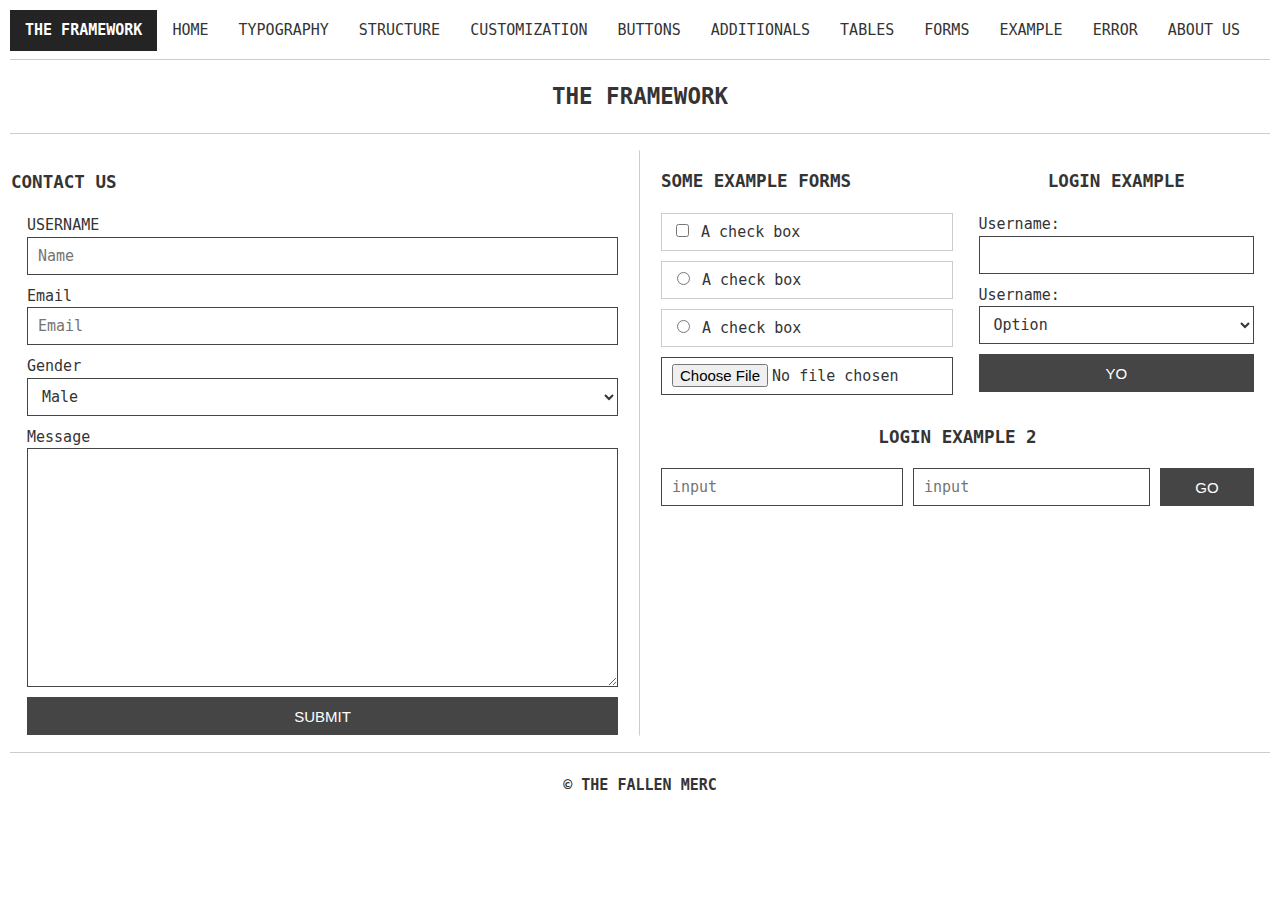
<file: forms.html>
<!DOCTYPE html>
<html lang="en">
<head>
	<meta charset="UTF-8">
	<title>The Framework</title>
	<link rel="stylesheet" href="res/css/theframework.css">
	<script src="res/js/jquery.min.js"></script>
	<script src="res/js/theframework.js"></script>
</head>
<body>
<!--
	
	b.             8          .8. `8.`888b           ,8' 8 888888888o          .8.          8 888888888o.
	888o.          8         .888. `8.`888b         ,8'  8 8888    `88.       .888.         8 8888    `88.
	Y88888o.       8        :88888. `8.`888b       ,8'   8 8888     `88      :88888.        8 8888     `88
	.`Y888888o.    8       . `88888. `8.`888b     ,8'    8 8888     ,88     . `88888.       8 8888     ,88
	8o. `Y888888o. 8      .8. `88888. `8.`888b   ,8'     8 8888.   ,88'    .8. `88888.      8 8888.   ,88'
	8`Y8o. `Y88888o8     .8`8. `88888. `8.`888b ,8'      8 8888888888     .8`8. `88888.     8 888888888P'
	8   `Y8o. `Y8888    .8' `8. `88888. `8.`888b8'       8 8888    `88.  .8' `8. `88888.    8 8888`8b
	8      `Y8o. `Y8   .8'   `8. `88888. `8.`888'        8 8888      88 .8'   `8. `88888.   8 8888 `8b.
	8         `Y8o.`  .888888888. `88888. `8.`8'         8 8888    ,88'.888888888. `88888.  8 8888   `8b.
	8            `Yo .8'       `8. `88888. `8.`          8 888888888P .8'       `8. `88888. 8 8888     `88.
 -->

	
	<nav class="navbar">
		<div class="navHead">
			<a href="JavaScript:void(0)" class="noDeco linkActive"><b>THE FRAMEWORK</b></a>
		</div>
		<div class="navBody">
			<ul>
				<li><a href="index.html">HOME</a></li>
				<li><a href="typography.html">TYPOGRAPHY</a></li>				<li><a href="structure.html">STRUCTURE</a></li>
				<li><a href="customization.html">customization</a></li>
				<li class="dropHead"><a href="buttons.html">Buttons</a>
					<ul>
						<li><a href="buttons.html">Buttons</a></li>
						<li><a href="buttons.html">Anchor Buttons</a></li>
						<li><a href="buttons.html">Inverted Buttons</a></li>
					</ul>
				</li>
				<li><a href="additionals.html">additionals</a></li>
				<li><a href="table.html">TABLES</a></li><li><a href="forms.html">FORMS</a></li>
				<li><a href="example.html">EXAMPLE</a></li>
				<li><a href="error.html">Error</a></li>
				<li><a href="about.html">ABOUT US</a></li>
			</ul>
		</div>
	</nav>
	<hr>
<!--
	
	8 8888        8 8 8888888888            .8.          8 888888888o.      8 8888888888   8 888888888o.
	8 8888        8 8 8888                 .888.         8 8888    `^888.   8 8888         8 8888    `88.
	8 8888        8 8 8888                :88888.        8 8888        `88. 8 8888         8 8888     `88
	8 8888        8 8 8888               . `88888.       8 8888         `88 8 8888         8 8888     ,88
	8 8888        8 8 888888888888      .8. `88888.      8 8888          88 8 888888888888 8 8888.   ,88'
	8 8888        8 8 8888             .8`8. `88888.     8 8888          88 8 8888         8 888888888P'
	8 8888888888888 8 8888            .8' `8. `88888.    8 8888         ,88 8 8888         8 8888`8b
	8 8888        8 8 8888           .8'   `8. `88888.   8 8888        ,88' 8 8888         8 8888 `8b.
	8 8888        8 8 8888          .888888888. `88888.  8 8888    ,o88P'   8 8888         8 8888   `8b.
	8 8888        8 8 888888888888 .8'       `8. `88888. 8 888888888P'      8 888888888888 8 8888     `88.
 -->

	<header class="row">
		<h2>the framework</h2>
	</header>
	<hr>
<!--
	
	    ,o888888o.        ,o888888o.     b.             8 8888888 8888888888 8 8888888888   b.             8 8888888 8888888888
	   8888     `88.   . 8888     `88.   888o.          8       8 8888       8 8888         888o.          8       8 8888
	,8 8888       `8. ,8 8888       `8b  Y88888o.       8       8 8888       8 8888         Y88888o.       8       8 8888
	88 8888           88 8888        `8b .`Y888888o.    8       8 8888       8 8888         .`Y888888o.    8       8 8888
	88 8888           88 8888         88 8o. `Y888888o. 8       8 8888       8 888888888888 8o. `Y888888o. 8       8 8888
	88 8888           88 8888         88 8`Y8o. `Y88888o8       8 8888       8 8888         8`Y8o. `Y88888o8       8 8888
	88 8888           88 8888        ,8P 8   `Y8o. `Y8888       8 8888       8 8888         8   `Y8o. `Y8888       8 8888
	`8 8888       .8' `8 8888       ,8P  8      `Y8o. `Y8       8 8888       8 8888         8      `Y8o. `Y8       8 8888
	   8888     ,88'   ` 8888     ,88'   8         `Y8o.`       8 8888       8 8888         8         `Y8o.`       8 8888
	    `8888888P'        `8888888P'     8            `Yo       8 8888       8 888888888888 8            `Yo       8 8888
 -->

	<div class="container row vMargin16">
		<div class="col-6 borderRight borderLightGrey">
		<h3>Contact US</h3>
		<form action="" class="row hPadding16">
			<label class="row">
				USERNAME
				<input type="text" placeholder="Name">
			</label>
			<label class="row">
				Email
				<input type="email" placeholder="Email">
			</label>
			<label class="row">
				Gender
				<select name="" id="">
					<option value="0">Male</option>
					<option value="1">Female</option>
					<option value="2">Other</option>
				</select>
			</label>
			<label class="row">
				Message
				<textarea name="" id="" cols="30" rows="10"></textarea>
			</label>
			<input type="button" value="SUBMIT" class="buttonBlock">
		</form>
		</div>
		
		<div class="col-6">
			<div class="row">
				<div class="col-6 hPadding16">
					<h3>Some example forms</h3>
					<form action="" class="row">
						<div class="row">
							<label class="formElement">
								<input type="checkbox"> A check box
							</label>
						</div>
						<div class="row">
							
							<label class="formElement">
								<input name="radio" type="radio"> A check box
							</label>
							<label class="formElement">
								<input name="radio" type="radio"> A check box
							</label>
						</div>
						<div class="row">
							<input type="file">
						</div>
					</form>
				</div>
				<div class="col-6">
					<form action="form.php" class="row hPadding16">
						<h3 class="centerAlign">LOGIN EXAMPLE</h3>
						<div class="row">
							<label>
								Username:
								<input type="text">
							</label>
						</div>
						<div class="row">
							<label>
								Username:
								<select name="" id="">
									<option value="">Option</option>
									<option value="">Option</option>
									<option value="">Option</option>
									<option value="">Option</option>
								</select>	
							</label>
						</div>
						<div class="row">
							<button class="buttonBlock">Yo</button>
						</div>
					</form>
				</div>
			</div>
			<form action="form.php" class="row">
				<h3 class="centerAlign">LOGIN EXAMPLE 2</h3>
				<div class="row hPadding16">
					<div class="col-5">
							<input type="text" placeholder="input">
					</div>
					<div class="col-5">
							<input type="text" placeholder="input">
					</div>
					<div class="col-2">
						<input type="submit" class="button buttonBlock" value="Go">
					</div>
				</div>
			</form>
		</div>
	</div>
	<hr>

	<!--
		
		8 8888888888       ,o888888o.         ,o888888o. 8888888 8888888888 8 8888888888   8 888888888o.
		8 8888          . 8888     `88.    . 8888     `88.     8 8888       8 8888         8 8888    `88.
		8 8888         ,8 8888       `8b  ,8 8888       `8b    8 8888       8 8888         8 8888     `88
		8 8888         88 8888        `8b 88 8888        `8b   8 8888       8 8888         8 8888     ,88
		8 888888888888 88 8888         88 88 8888         88   8 8888       8 888888888888 8 8888.   ,88'
		8 8888         88 8888         88 88 8888         88   8 8888       8 8888         8 888888888P'
		8 8888         88 8888        ,8P 88 8888        ,8P   8 8888       8 8888         8 8888`8b
		8 8888         `8 8888       ,8P  `8 8888       ,8P    8 8888       8 8888         8 8888 `8b.
		8 8888          ` 8888     ,88'    ` 8888     ,88'     8 8888       8 8888         8 8888   `8b.
		8 8888             `8888888P'         `8888888P'       8 8888       8 888888888888 8 8888     `88.
	 -->

	<footer class="row">
		<h4>&copy; the fallen merc</h4>
	</footer>
</body>
</html>
</file>
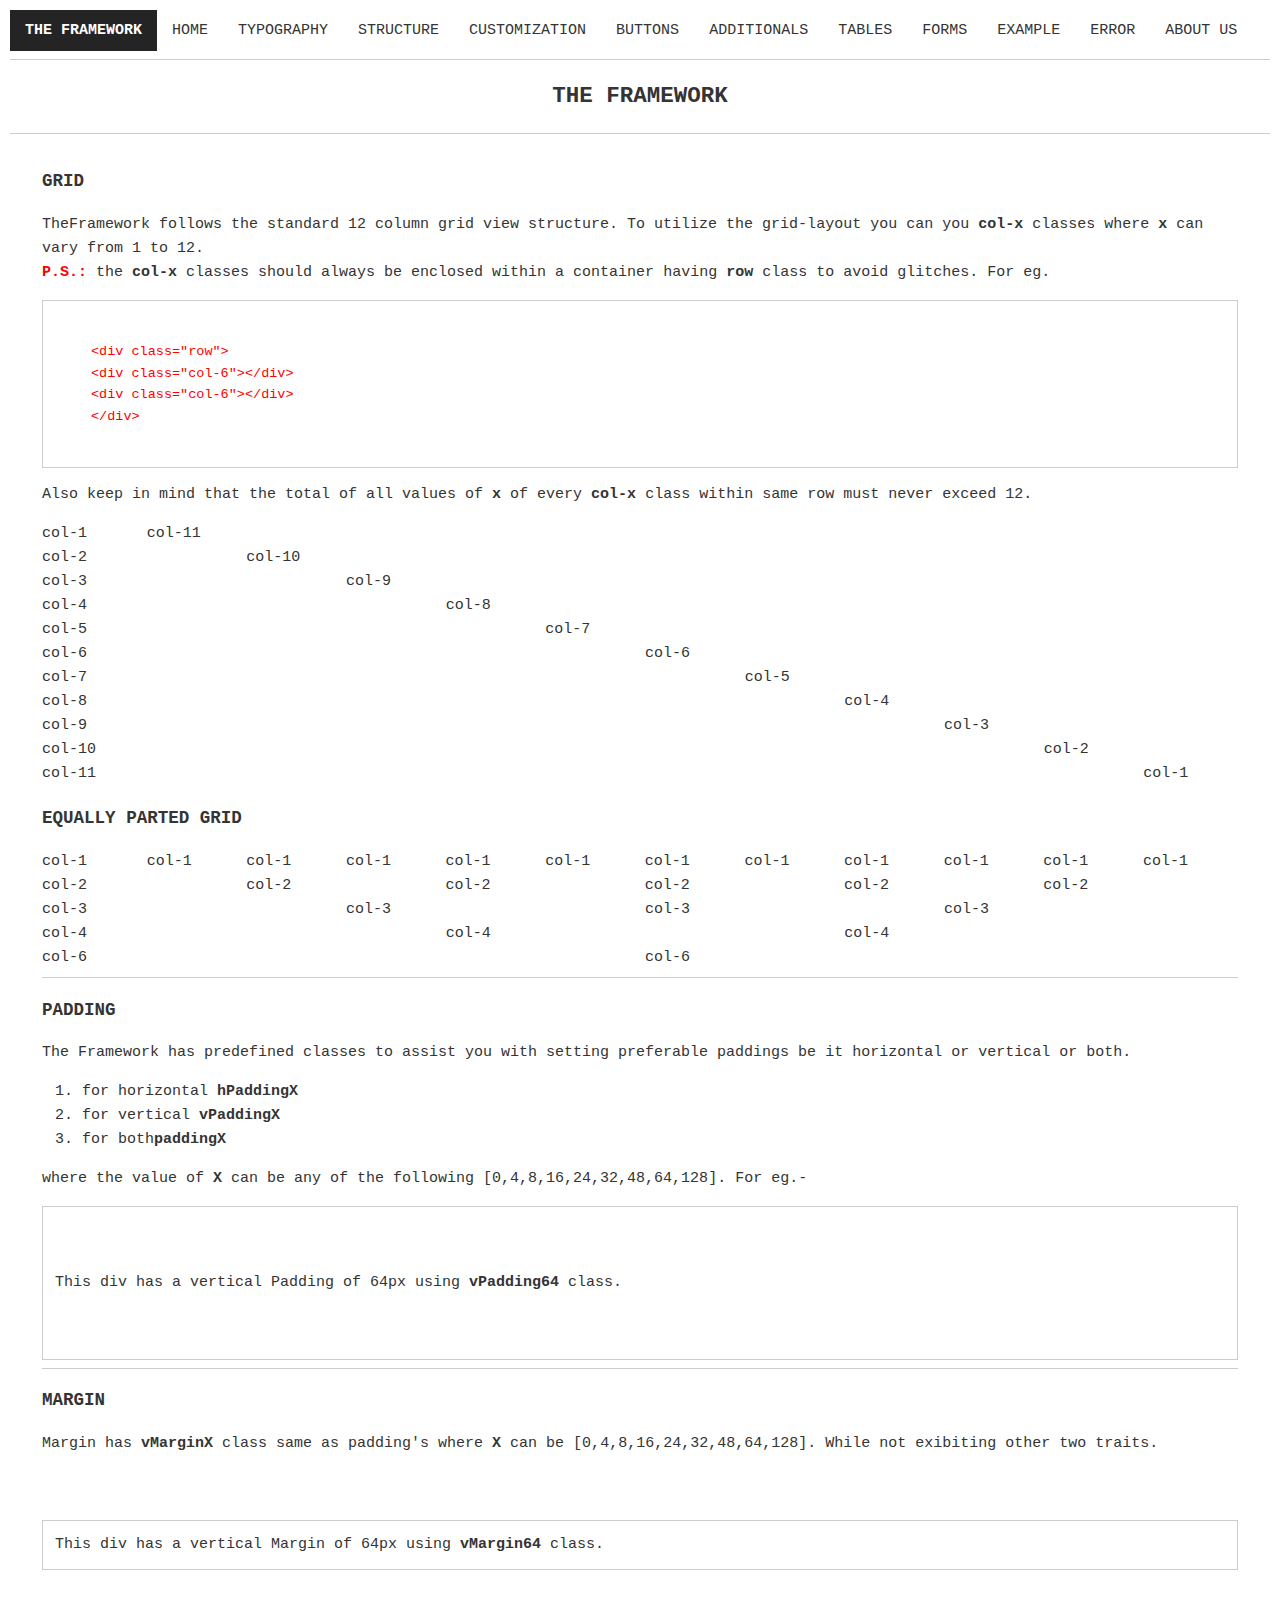
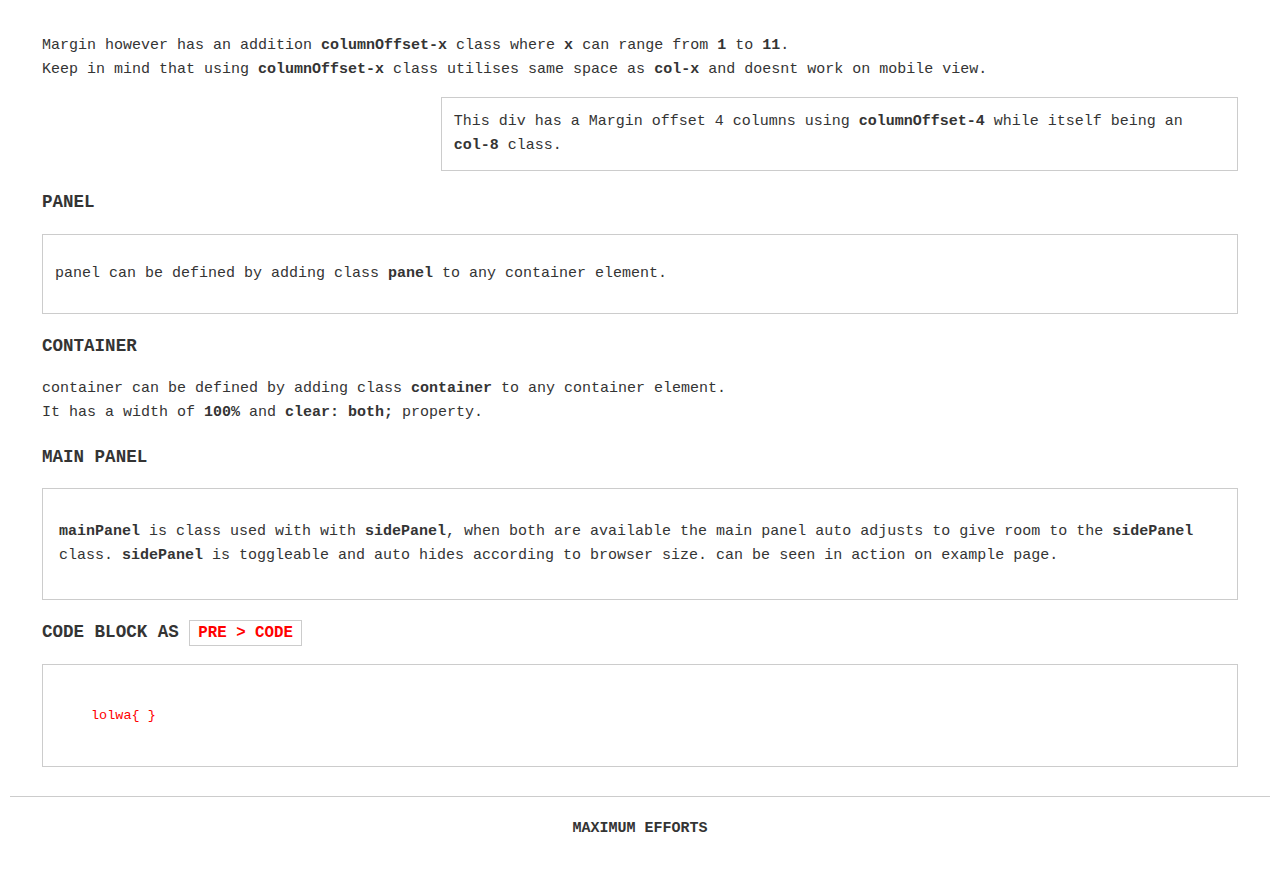
<file: structure.html>
<!DOCTYPE html>
<html lang="en">
<head>
	<meta charset="UTF-8">
	<title>The Framework</title>
	<meta name="viewport" content="width=device-width initial-scale=1">
	<link rel="stylesheet" href="res/css/theframework.css">
	<script src="res/js/jquery.min.js"></script>
	<script src="res/js/theframework.js"></script>
</head>
<body>
<!--
	
	b.             8          .8. `8.`888b           ,8' 8 888888888o          .8.          8 888888888o.
	888o.          8         .888. `8.`888b         ,8'  8 8888    `88.       .888.         8 8888    `88.
	Y88888o.       8        :88888. `8.`888b       ,8'   8 8888     `88      :88888.        8 8888     `88
	.`Y888888o.    8       . `88888. `8.`888b     ,8'    8 8888     ,88     . `88888.       8 8888     ,88
	8o. `Y888888o. 8      .8. `88888. `8.`888b   ,8'     8 8888.   ,88'    .8. `88888.      8 8888.   ,88'
	8`Y8o. `Y88888o8     .8`8. `88888. `8.`888b ,8'      8 8888888888     .8`8. `88888.     8 888888888P'
	8   `Y8o. `Y8888    .8' `8. `88888. `8.`888b8'       8 8888    `88.  .8' `8. `88888.    8 8888`8b
	8      `Y8o. `Y8   .8'   `8. `88888. `8.`888'        8 8888      88 .8'   `8. `88888.   8 8888 `8b.
	8         `Y8o.`  .888888888. `88888. `8.`8'         8 8888    ,88'.888888888. `88888.  8 8888   `8b.
	8            `Yo .8'       `8. `88888. `8.`          8 888888888P .8'       `8. `88888. 8 8888     `88.
 -->

	<nav class="navbar">
		<div class="navHead">
			<a href="JavaScript:void(0)" class="noDeco linkActive"><b>THE FRAMEWORK</b></a>
		</div>
		<div class="navBody">
			<ul>
				<li><a href="index.html">HOME</a></li>
				<li><a href="typography.html">TYPOGRAPHY</a></li>				<li><a href="structure.html">STRUCTURE</a></li>
				<li><a href="customization.html">customization</a></li>
				<li class="dropHead"><a href="JavaScript:void(0)">Buttons</a>
					<ul>
						<li><a href="buttons.html">Buttons</a></li>
						<li><a href="buttons.html">Anchor Buttons</a></li>
						<li><a href="buttons.html">Inverted Buttons</a></li>
					</ul>
				</li>
				<li><a href="additionals.html">additionals</a></li>
				<li><a href="table.html">TABLES</a></li><li><a href="forms.html">FORMS</a></li>
				<li><a href="example.html">EXAMPLE</a></li>
				<li><a href="error.html">ERROR</a></li>
				<li><a href="about.html">ABOUT US</a></li>
			</ul>
		</div>
	</nav>
	<hr>
<!--
	
	8 8888        8 8 8888888888            .8.          8 888888888o.      8 8888888888   8 888888888o.
	8 8888        8 8 8888                 .888.         8 8888    `^888.   8 8888         8 8888    `88.
	8 8888        8 8 8888                :88888.        8 8888        `88. 8 8888         8 8888     `88
	8 8888        8 8 8888               . `88888.       8 8888         `88 8 8888         8 8888     ,88
	8 8888        8 8 888888888888      .8. `88888.      8 8888          88 8 888888888888 8 8888.   ,88'
	8 8888        8 8 8888             .8`8. `88888.     8 8888          88 8 8888         8 888888888P'
	8 8888888888888 8 8888            .8' `8. `88888.    8 8888         ,88 8 8888         8 8888`8b
	8 8888        8 8 8888           .8'   `8. `88888.   8 8888        ,88' 8 8888         8 8888 `8b.
	8 8888        8 8 8888          .888888888. `88888.  8 8888    ,o88P'   8 8888         8 8888   `8b.
	8 8888        8 8 888888888888 .8'       `8. `88888. 8 888888888P'      8 888888888888 8 8888     `88.
 -->
	<header class="row">
		<h2>the framework</h2>
	</header>
	<hr>
<!--
	
	    ,o888888o.        ,o888888o.     b.             8 8888888 8888888888 8 8888888888   b.             8 8888888 8888888888
	   8888     `88.   . 8888     `88.   888o.          8       8 8888       8 8888         888o.          8       8 8888
	,8 8888       `8. ,8 8888       `8b  Y88888o.       8       8 8888       8 8888         Y88888o.       8       8 8888
	88 8888           88 8888        `8b .`Y888888o.    8       8 8888       8 8888         .`Y888888o.    8       8 8888
	88 8888           88 8888         88 8o. `Y888888o. 8       8 8888       8 888888888888 8o. `Y888888o. 8       8 8888
	88 8888           88 8888         88 8`Y8o. `Y88888o8       8 8888       8 8888         8`Y8o. `Y88888o8       8 8888
	88 8888           88 8888        ,8P 8   `Y8o. `Y8888       8 8888       8 8888         8   `Y8o. `Y8888       8 8888
	`8 8888       .8' `8 8888       ,8P  8      `Y8o. `Y8       8 8888       8 8888         8      `Y8o. `Y8       8 8888
	   8888     ,88'   ` 8888     ,88'   8         `Y8o.`       8 8888       8 8888         8         `Y8o.`       8 8888
	    `8888888P'        `8888888P'     8            `Yo       8 8888       8 888888888888 8            `Yo       8 8888
 -->

	<div class="container row vMargin16">
		<div class="col-12 hPadding32">
			
			<h3>GRID</h3>
			<p>TheFramework follows the standard 12 column grid view structure. To utilize the grid-layout you can you <b>col-x</b> classes where <b>x</b> can vary from 1 to 12. <br>
			<b class="textRed">P.S.: </b> the <b>col-x</b> classes should always be enclosed within a container having <b>row</b> class to avoid glitches. For eg.</p>
			<pre><code>
				&#x3C;div class=&#x22;row&#x22;&#x3E;<br>
				&#x9;&#x3C;div class=&#x22;col-6&#x22;&#x3E;&#x3C;/div&#x3E;<br>
				&#x9;&#x3C;div class=&#x22;col-6&#x22;&#x3E;&#x3C;/div&#x3E;<br>
				&#x3C;/div&#x3E;
			</code></pre>
			<p>Also keep in mind that the total of all values of <b>x</b> of every <b>col-x</b> class within same row must never exceed
			12.</p>
			<div class="row">
				<div class="col-1">col-1</div>
				<div class="col-11">col-11</div>
			</div>
			<div class="row">
				<div class="col-2">col-2</div>
				<div class="col-10">col-10</div>
			</div>
			<div class="row">
				<div class="col-3">col-3</div>
				<div class="col-9">col-9</div>
			</div>
			<div class="row">
				<div class="col-4">col-4</div>
				<div class="col-8">col-8</div>
			</div>
			<div class="row">
				<div class="col-5">col-5</div>
				<div class="col-7">col-7</div>
			</div>
			<div class="row">
				<div class="col-6">col-6</div>
				<div class="col-6">col-6</div>
			</div>
			<div class="row">
				<div class="col-7">col-7</div>
				<div class="col-5">col-5</div>
			</div>
			<div class="row">
				<div class="col-8">col-8</div>
				<div class="col-4">col-4</div>
			</div>
			<div class="row">
				<div class="col-9">col-9</div>
				<div class="col-3">col-3</div>
			</div>
			<div class="row">
				<div class="col-10">col-10</div>
				<div class="col-2">col-2</div>
			</div>
			<div class="row">
				<div class="col-11">col-11</div>
				<div class="col-1">col-1</div>
			</div>

			<h3>equally parted grid</h3>
			<div class="row">
				<div class="col-1">col-1</div>
				<div class="col-1">col-1</div>
				<div class="col-1">col-1</div>
				<div class="col-1">col-1</div>
				<div class="col-1">col-1</div>
				<div class="col-1">col-1</div>
				<div class="col-1">col-1</div>
				<div class="col-1">col-1</div>
				<div class="col-1">col-1</div>
				<div class="col-1">col-1</div>
				<div class="col-1">col-1</div>
				<div class="col-1">col-1</div>
			</div>
			<div class="row">
				<div class="col-2">col-2</div>
				<div class="col-2">col-2</div>
				<div class="col-2">col-2</div>
				<div class="col-2">col-2</div>
				<div class="col-2">col-2</div>
				<div class="col-2">col-2</div>
			</div>
			<div class="row">
				<div class="col-3">col-3</div>
				<div class="col-3">col-3</div>
				<div class="col-3">col-3</div>
				<div class="col-3">col-3</div>
			</div>
			<div class="row">
				<div class="col-4">col-4</div>
				<div class="col-4">col-4</div>
				<div class="col-4">col-4</div>
			</div>
			<div class="row">
				<div class="col-6">col-6</div>
				<div class="col-6">col-6</div>
			</div>
			<hr>
			<h3>Padding</h3>
			<p>The Framework has predefined classes to assist you with setting preferable paddings be it horizontal or vertical or both.
			</p>
			<ol>
				<li>for horizontal <b>hPaddingX</b></li>
				<li>for vertical <b>vPaddingX</b></li>
				<li>for both<b>paddingX</b></li>
			</ol>
			<p> where the value of <b>X</b> can be any of the following [0,4,8,16,24,32,48,64,128]. For eg.-</p>
			<div class="panel vPadding64">
				This div has a vertical Padding of 64px using <b>vPadding64</b> class.
			</div>
			<hr>
			<h3>Margin</h3>
			<p>Margin has <b>vMarginX</b> class same as padding's where <b>X</b> can be  [0,4,8,16,24,32,48,64,128]. While not exibiting other two traits.</p>
			<div class="panel vMargin64">
				This div has a vertical Margin of 64px using <b>vMargin64</b> class.
			</div>
			<p>Margin however has an addition <b>columnOffset-x</b> class where <b>x</b> can range from <b>1</b> to <b>11</b>. <br>
			Keep in mind that using <b>columnOffset-x</b> class utilises same space as <b>col-x</b> and doesnt work on mobile view.</p>

			<div class="row">
				<div class="panel columnOffset-4 col-8">
				This div has a  Margin offset 4 columns using <b>columnOffset-4</b> while itself being an <b>col-8</b> class.
			</div>
			</div>
			
			<h3>Panel</h3>
			<div class="row panel">
				<p>
					panel can be defined by adding class <b>panel</b> to any container element.
				</p>
			</div>
			<h3>container</h3>
			<div class="container">
				<p>
					container can be defined by adding class <b>container</b> to any container element. <br>
					It has a width of <b>100%</b> and <b>clear: both;</b> property.
				</p>
			</div>
			<h3>main panel</h3>
			<div class="mainPanel">
				<p><b>mainPanel</b> is class used with with <b>sidePanel</b>, when both are available the main panel auto adjusts
				to give room to the <b>sidePanel</b> class. <b>sidePanel</b> is toggleable and auto hides according to browser size.
				can be seen in action on example page.</p>
			</div>
					
			<h3>code block as <code>pre &gt; code</code></h3>
			<pre><code>
				lolwa{

				}
			</code></pre>
		</div>
	</div>
	<hr>

	<!--
		
		8 8888888888       ,o888888o.         ,o888888o. 8888888 8888888888 8 8888888888   8 888888888o.
		8 8888          . 8888     `88.    . 8888     `88.     8 8888       8 8888         8 8888    `88.
		8 8888         ,8 8888       `8b  ,8 8888       `8b    8 8888       8 8888         8 8888     `88
		8 8888         88 8888        `8b 88 8888        `8b   8 8888       8 8888         8 8888     ,88
		8 888888888888 88 8888         88 88 8888         88   8 8888       8 888888888888 8 8888.   ,88'
		8 8888         88 8888         88 88 8888         88   8 8888       8 8888         8 888888888P'
		8 8888         88 8888        ,8P 88 8888        ,8P   8 8888       8 8888         8 8888`8b
		8 8888         `8 8888       ,8P  `8 8888       ,8P    8 8888       8 8888         8 8888 `8b.
		8 8888          ` 8888     ,88'    ` 8888     ,88'     8 8888       8 8888         8 8888   `8b.
		8 8888             `8888888P'         `8888888P'       8 8888       8 888888888888 8 8888     `88.
	 -->

	<footer class="row">
		<h4>maximum efforts</h4>
	</footer>
</body>
</html>
</file>
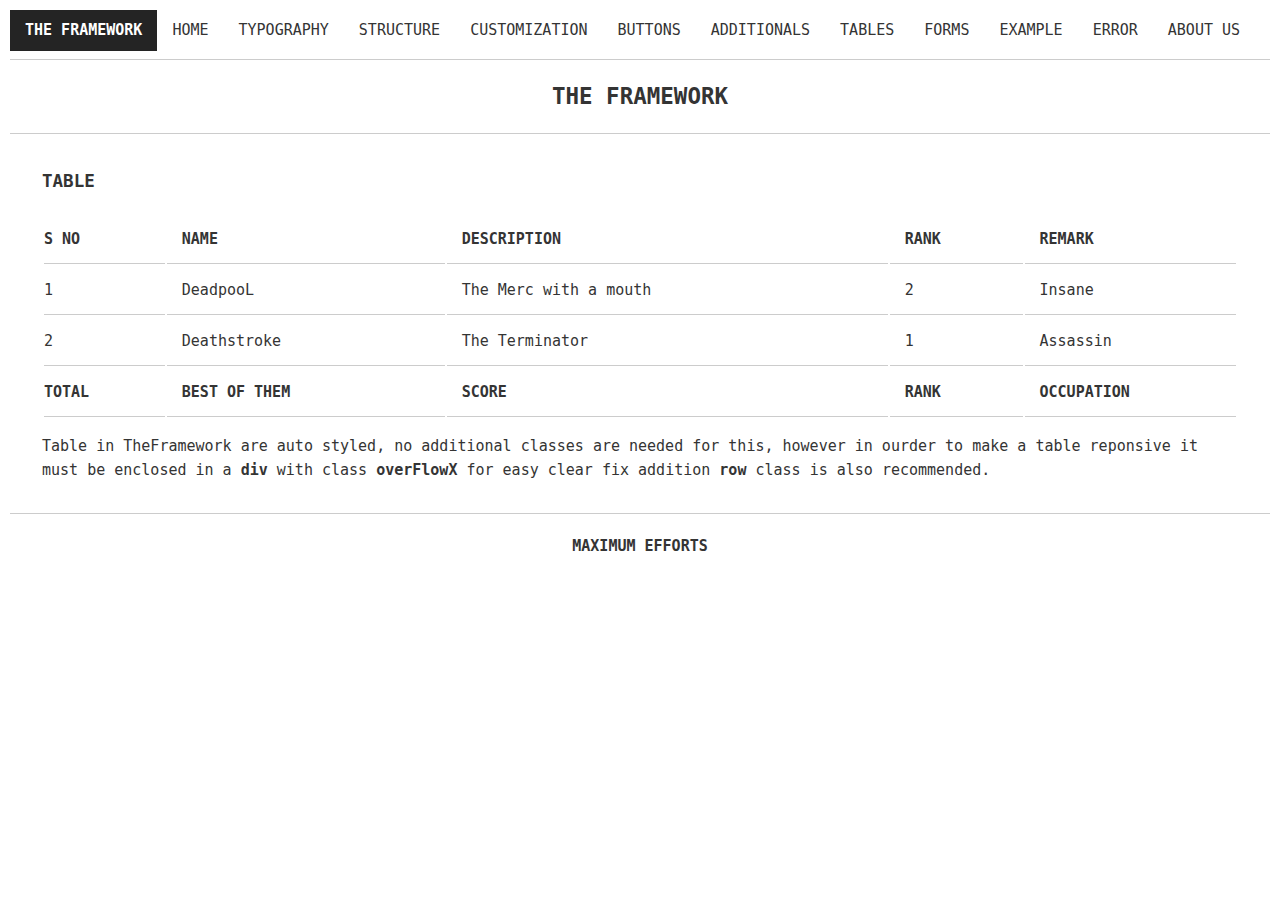
<file: table.html>
<!DOCTYPE html>
<html lang="en">
<head>
	<meta charset="UTF-8">
	<title>The Framework</title>
	<meta name="viewport" content="width=device-width initial-scale=1">
	<link rel="stylesheet" href="res/css/theframework.css">
	<script src="res/js/jquery.min.js"></script>
	<script src="res/js/theframework.js"></script>
</head>
<body>
<!--
	
	b.             8          .8. `8.`888b           ,8' 8 888888888o          .8.          8 888888888o.
	888o.          8         .888. `8.`888b         ,8'  8 8888    `88.       .888.         8 8888    `88.
	Y88888o.       8        :88888. `8.`888b       ,8'   8 8888     `88      :88888.        8 8888     `88
	.`Y888888o.    8       . `88888. `8.`888b     ,8'    8 8888     ,88     . `88888.       8 8888     ,88
	8o. `Y888888o. 8      .8. `88888. `8.`888b   ,8'     8 8888.   ,88'    .8. `88888.      8 8888.   ,88'
	8`Y8o. `Y88888o8     .8`8. `88888. `8.`888b ,8'      8 8888888888     .8`8. `88888.     8 888888888P'
	8   `Y8o. `Y8888    .8' `8. `88888. `8.`888b8'       8 8888    `88.  .8' `8. `88888.    8 8888`8b
	8      `Y8o. `Y8   .8'   `8. `88888. `8.`888'        8 8888      88 .8'   `8. `88888.   8 8888 `8b.
	8         `Y8o.`  .888888888. `88888. `8.`8'         8 8888    ,88'.888888888. `88888.  8 8888   `8b.
	8            `Yo .8'       `8. `88888. `8.`          8 888888888P .8'       `8. `88888. 8 8888     `88.
 -->

	
	<nav class="navbar">
		<div class="navHead">
			<a href="JavaScript:void(0)" class="noDeco linkActive"><b>THE FRAMEWORK</b></a>
		</div>
		<div class="navBody">
			<ul>
				<li><a href="index.html">HOME</a></li>
				<li><a href="typography.html">TYPOGRAPHY</a></li>				<li><a href="structure.html">STRUCTURE</a></li>
				<li><a href="customization.html">customization</a></li>
				<li class="dropHead"><a href="buttons.html">Buttons</a>
					<ul>
						<li><a href="buttons.html">Buttons</a></li>
						<li><a href="buttons.html">Anchor Buttons</a></li>
						<li><a href="buttons.html">Inverted Buttons</a></li>
					</ul>
				</li>
				<li><a href="additionals.html">additionals</a></li>
				<li><a href="table.html">TABLES</a></li><li><a href="forms.html">FORMS</a></li>
				<li><a href="example.html">EXAMPLE</a></li>
				<li><a href="error.html">Error</a></li>
				<li><a href="about.html">ABOUT US</a></li>
			</ul>
		</div>
	</nav>
	<hr>
<!--
	
	8 8888        8 8 8888888888            .8.          8 888888888o.      8 8888888888   8 888888888o.
	8 8888        8 8 8888                 .888.         8 8888    `^888.   8 8888         8 8888    `88.
	8 8888        8 8 8888                :88888.        8 8888        `88. 8 8888         8 8888     `88
	8 8888        8 8 8888               . `88888.       8 8888         `88 8 8888         8 8888     ,88
	8 8888        8 8 888888888888      .8. `88888.      8 8888          88 8 888888888888 8 8888.   ,88'
	8 8888        8 8 8888             .8`8. `88888.     8 8888          88 8 8888         8 888888888P'
	8 8888888888888 8 8888            .8' `8. `88888.    8 8888         ,88 8 8888         8 8888`8b
	8 8888        8 8 8888           .8'   `8. `88888.   8 8888        ,88' 8 8888         8 8888 `8b.
	8 8888        8 8 8888          .888888888. `88888.  8 8888    ,o88P'   8 8888         8 8888   `8b.
	8 8888        8 8 888888888888 .8'       `8. `88888. 8 888888888P'      8 888888888888 8 8888     `88.
 -->
	<header class="row">
		<h2>the framework</h2>
	</header>
	<hr>
<!--
	
	    ,o888888o.        ,o888888o.     b.             8 8888888 8888888888 8 8888888888   b.             8 8888888 8888888888
	   8888     `88.   . 8888     `88.   888o.          8       8 8888       8 8888         888o.          8       8 8888
	,8 8888       `8. ,8 8888       `8b  Y88888o.       8       8 8888       8 8888         Y88888o.       8       8 8888
	88 8888           88 8888        `8b .`Y888888o.    8       8 8888       8 8888         .`Y888888o.    8       8 8888
	88 8888           88 8888         88 8o. `Y888888o. 8       8 8888       8 888888888888 8o. `Y888888o. 8       8 8888
	88 8888           88 8888         88 8`Y8o. `Y88888o8       8 8888       8 8888         8`Y8o. `Y88888o8       8 8888
	88 8888           88 8888        ,8P 8   `Y8o. `Y8888       8 8888       8 8888         8   `Y8o. `Y8888       8 8888
	`8 8888       .8' `8 8888       ,8P  8      `Y8o. `Y8       8 8888       8 8888         8      `Y8o. `Y8       8 8888
	   8888     ,88'   ` 8888     ,88'   8         `Y8o.`       8 8888       8 8888         8         `Y8o.`       8 8888
	    `8888888P'        `8888888P'     8            `Yo       8 8888       8 888888888888 8            `Yo       8 8888
 -->

	<div class="container row vMargin16">
		<div class="col-12 hPadding32">

				<h3>TABLE</h3>
				<div class="row overFlowX">
					<table>
						<thead>
							<tr>
								<th>S No</th>
								<th>Name</th>
								<th>Description</th>
								<th>Rank</th>
								<th>Remark</th>
							</tr>
						</thead>
						<tbody>
							<tr>
								<td>1</td>
								<td>DeadpooL</td>
								<td>The Merc with a mouth</td>
								<td>2</td>
								<td>Insane</td>
							</tr>
							<tr>
								<td>2</td>
								<td>Deathstroke</td>
								<td>The Terminator</td>
								<td>1</td>
								<td>Assassin</td>
							</tr>
						</tbody>
						<tfoot>
							<tr>
								<th>Total</th>
								<th>BEST OF THEM</th>
								<th>SCORE</th>
								<th>RANK</th>
								<th>OCCUPATION</th>
							</tr>
						</tfoot>
					</table>
					</div>
					<p>Table in TheFramework are auto styled, no additional classes are needed for this, however in ourder to make
					a table reponsive it must be enclosed in a <b>div</b> with class <b>overFlowX</b> for easy clear fix addition <b>row</b> class is also recommended.</p>
				
		</div>
	</div>
	<hr>

	<!--
		
		8 8888888888       ,o888888o.         ,o888888o. 8888888 8888888888 8 8888888888   8 888888888o.
		8 8888          . 8888     `88.    . 8888     `88.     8 8888       8 8888         8 8888    `88.
		8 8888         ,8 8888       `8b  ,8 8888       `8b    8 8888       8 8888         8 8888     `88
		8 8888         88 8888        `8b 88 8888        `8b   8 8888       8 8888         8 8888     ,88
		8 888888888888 88 8888         88 88 8888         88   8 8888       8 888888888888 8 8888.   ,88'
		8 8888         88 8888         88 88 8888         88   8 8888       8 8888         8 888888888P'
		8 8888         88 8888        ,8P 88 8888        ,8P   8 8888       8 8888         8 8888`8b
		8 8888         `8 8888       ,8P  `8 8888       ,8P    8 8888       8 8888         8 8888 `8b.
		8 8888          ` 8888     ,88'    ` 8888     ,88'     8 8888       8 8888         8 8888   `8b.
		8 8888             `8888888P'         `8888888P'       8 8888       8 888888888888 8 8888     `88.
	 -->

	<footer class="row">
		<h4>maximum efforts</h4>
	</footer>
</body>
</html>
</file>
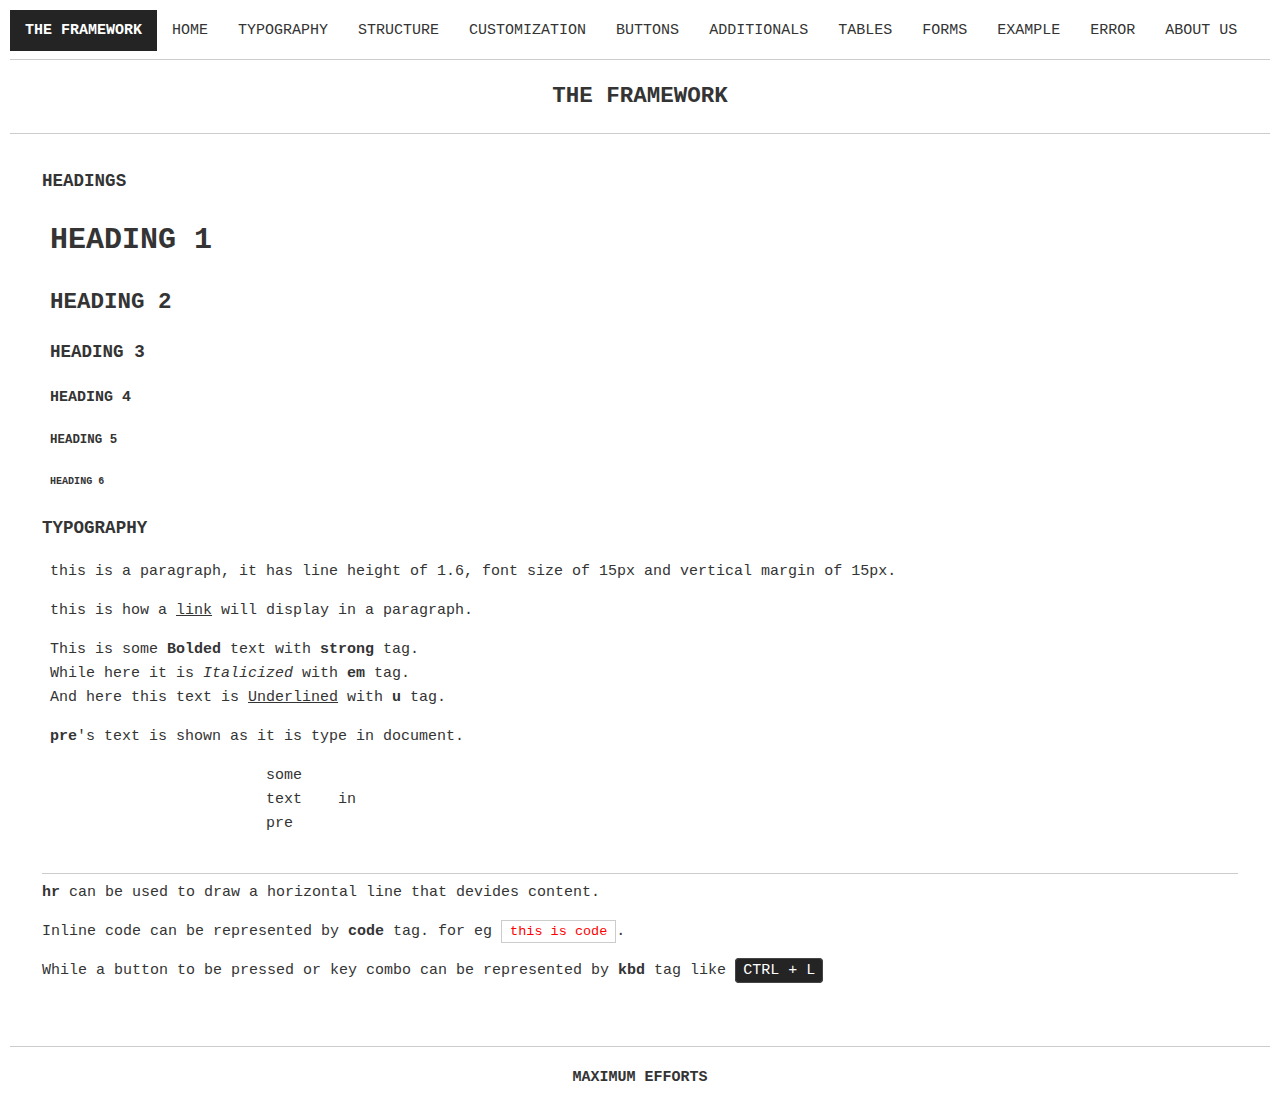
<file: typography.html>
<!DOCTYPE html>
<html lang="en">
<head>
	<meta charset="UTF-8">
	<title>The Framework</title>
	<meta name="viewport" content="width=device-width initial-scale=1">
	<link rel="stylesheet" href="res/css/theframework.css">
	<script src="res/js/jquery.min.js"></script>
	<script src="res/js/theframework.js"></script>
</head>
<body>
<!--
	
	b.             8          .8. `8.`888b           ,8' 8 888888888o          .8.          8 888888888o.
	888o.          8         .888. `8.`888b         ,8'  8 8888    `88.       .888.         8 8888    `88.
	Y88888o.       8        :88888. `8.`888b       ,8'   8 8888     `88      :88888.        8 8888     `88
	.`Y888888o.    8       . `88888. `8.`888b     ,8'    8 8888     ,88     . `88888.       8 8888     ,88
	8o. `Y888888o. 8      .8. `88888. `8.`888b   ,8'     8 8888.   ,88'    .8. `88888.      8 8888.   ,88'
	8`Y8o. `Y88888o8     .8`8. `88888. `8.`888b ,8'      8 8888888888     .8`8. `88888.     8 888888888P'
	8   `Y8o. `Y8888    .8' `8. `88888. `8.`888b8'       8 8888    `88.  .8' `8. `88888.    8 8888`8b
	8      `Y8o. `Y8   .8'   `8. `88888. `8.`888'        8 8888      88 .8'   `8. `88888.   8 8888 `8b.
	8         `Y8o.`  .888888888. `88888. `8.`8'         8 8888    ,88'.888888888. `88888.  8 8888   `8b.
	8            `Yo .8'       `8. `88888. `8.`          8 888888888P .8'       `8. `88888. 8 8888     `88.
 -->

	<nav class="navbar">
		<div class="navHead">
			<a href="JavaScript:void(0)" class="noDeco linkActive"><b>THE FRAMEWORK</b></a>
		</div>
		<div class="navBody">
			<ul>
				<li><a href="index.html">HOME</a></li>
				<li><a href="typography.html">TYPOGRAPHY</a></li>				<li><a href="structure.html">STRUCTURE</a></li>
				<li><a href="customization.html">customization</a></li>
				<li class="dropHead"><a href="buttons.html">Buttons</a>
					<ul>
						<li><a href="buttons.html">Buttons</a></li>
						<li><a href="buttons.html">Anchor Buttons</a></li>
						<li><a href="buttons.html">Inverted Buttons</a></li>
					</ul>
				</li>
				<li><a href="additionals.html">additionals</a></li>
				<li><a href="table.html">TABLES</a></li><li><a href="forms.html">FORMS</a></li>
				<li><a href="example.html">EXAMPLE</a></li>
				<li><a href="error.html">ERROR</a></li>
				<li><a href="about.html">ABOUT US</a></li>
			</ul>
		</div>
	</nav>
	<hr>
<!--
	
	8 8888        8 8 8888888888            .8.          8 888888888o.      8 8888888888   8 888888888o.
	8 8888        8 8 8888                 .888.         8 8888    `^888.   8 8888         8 8888    `88.
	8 8888        8 8 8888                :88888.        8 8888        `88. 8 8888         8 8888     `88
	8 8888        8 8 8888               . `88888.       8 8888         `88 8 8888         8 8888     ,88
	8 8888        8 8 888888888888      .8. `88888.      8 8888          88 8 888888888888 8 8888.   ,88'
	8 8888        8 8 8888             .8`8. `88888.     8 8888          88 8 8888         8 888888888P'
	8 8888888888888 8 8888            .8' `8. `88888.    8 8888         ,88 8 8888         8 8888`8b
	8 8888        8 8 8888           .8'   `8. `88888.   8 8888        ,88' 8 8888         8 8888 `8b.
	8 8888        8 8 8888          .888888888. `88888.  8 8888    ,o88P'   8 8888         8 8888   `8b.
	8 8888        8 8 888888888888 .8'       `8. `88888. 8 888888888P'      8 888888888888 8 8888     `88.
 -->
	<header class="row">
		<h2>the framework</h2>
	</header>
	<hr>
<!--
	
	    ,o888888o.        ,o888888o.     b.             8 8888888 8888888888 8 8888888888   b.             8 8888888 8888888888
	   8888     `88.   . 8888     `88.   888o.          8       8 8888       8 8888         888o.          8       8 8888
	,8 8888       `8. ,8 8888       `8b  Y88888o.       8       8 8888       8 8888         Y88888o.       8       8 8888
	88 8888           88 8888        `8b .`Y888888o.    8       8 8888       8 8888         .`Y888888o.    8       8 8888
	88 8888           88 8888         88 8o. `Y888888o. 8       8 8888       8 888888888888 8o. `Y888888o. 8       8 8888
	88 8888           88 8888         88 8`Y8o. `Y88888o8       8 8888       8 8888         8`Y8o. `Y88888o8       8 8888
	88 8888           88 8888        ,8P 8   `Y8o. `Y8888       8 8888       8 8888         8   `Y8o. `Y8888       8 8888
	`8 8888       .8' `8 8888       ,8P  8      `Y8o. `Y8       8 8888       8 8888         8      `Y8o. `Y8       8 8888
	   8888     ,88'   ` 8888     ,88'   8         `Y8o.`       8 8888       8 8888         8         `Y8o.`       8 8888
	    `8888888P'        `8888888P'     8            `Yo       8 8888       8 888888888888 8            `Yo       8 8888
 -->

	<div class="container row vMargin16">
		<div class="col-12 hPadding32">
			<h3>headings</h3>
			<div class="row hPadding8">
		
				<h1>heading 1</h1>
				<h2>heading 2</h2>
				<h3>heading 3</h2>
				<h4>heading 4</h2>
				<h5>heading 5</h2>
				<h6>heading 6</h2>
			</div>

			<h3>Typography</h3>
			<div class="row hPadding8">
				<p>this is a paragraph, it has line height of 1.6, font size of 15px and vertical margin of 15px.</p>
				<p>this is how a <a href="#">link</a> will display in a paragraph.</p>
				
				</p>
						
						This is some <strong>Bolded</strong> text with <b>strong</b> tag. <br>
						While here it is <em>Italicized</em> with <b>em</b> tag. <br>
						And here this text is <u>Underlined</u> with <b>u</b> tag.
						<p><b>pre</b>'s text is shown as it is type in document.</p>
						<pre>
			some
			text  	in
			pre
			</pre>
			</div>
				
			<hr><b>hr</b> can be used to draw a horizontal line that devides content.
			<p>Inline code can be represented by <b>code</b> tag. for eg <code>this is code</code>.</p>
			<p>While a button to be pressed or key combo can be represented by <b>kbd</b> tag like <kbd>ctrl + l</kbd></p>
					

			</div>
			
		
	</div>
			<br>
	<hr>

	<!--
		
		8 8888888888       ,o888888o.         ,o888888o. 8888888 8888888888 8 8888888888   8 888888888o.
		8 8888          . 8888     `88.    . 8888     `88.     8 8888       8 8888         8 8888    `88.
		8 8888         ,8 8888       `8b  ,8 8888       `8b    8 8888       8 8888         8 8888     `88
		8 8888         88 8888        `8b 88 8888        `8b   8 8888       8 8888         8 8888     ,88
		8 888888888888 88 8888         88 88 8888         88   8 8888       8 888888888888 8 8888.   ,88'
		8 8888         88 8888         88 88 8888         88   8 8888       8 8888         8 888888888P'
		8 8888         88 8888        ,8P 88 8888        ,8P   8 8888       8 8888         8 8888`8b
		8 8888         `8 8888       ,8P  `8 8888       ,8P    8 8888       8 8888         8 8888 `8b.
		8 8888          ` 8888     ,88'    ` 8888     ,88'     8 8888       8 8888         8 8888   `8b.
		8 8888             `8888888P'         `8888888P'       8 8888       8 888888888888 8 8888     `88.
	 -->

	<footer class="row">
		<h4>maximum efforts</h4>
	</footer>
</body>
</html>
</file>
<file: res/css/theframework.css>
/*
	                                                              .         .
	b.             8     ,o888888o.     8 888888888o.            ,8.       ,8.                   .8.          8 8888          8 8888  8888888888',8888' 8 8888888888
	888o.          8  . 8888     `88.   8 8888    `88.          ,888.     ,888.                 .888.         8 8888          8 8888         ,8',8888'  8 8888
	Y88888o.       8 ,8 8888       `8b  8 8888     `88         .`8888.   .`8888.               :88888.        8 8888          8 8888        ,8',8888'   8 8888
	.`Y888888o.    8 88 8888        `8b 8 8888     ,88        ,8.`8888. ,8.`8888.             . `88888.       8 8888          8 8888       ,8',8888'    8 8888
	8o. `Y888888o. 8 88 8888         88 8 8888.   ,88'       ,8'8.`8888,8^8.`8888.           .8. `88888.      8 8888          8 8888      ,8',8888'     8 888888888888
	8`Y8o. `Y88888o8 88 8888         88 8 888888888P'       ,8' `8.`8888' `8.`8888.         .8`8. `88888.     8 8888          8 8888     ,8',8888'      8 8888
	8   `Y8o. `Y8888 88 8888        ,8P 8 8888`8b          ,8'   `8.`88'   `8.`8888.       .8' `8. `88888.    8 8888          8 8888    ,8',8888'       8 8888
	8      `Y8o. `Y8 `8 8888       ,8P  8 8888 `8b.       ,8'     `8.`'     `8.`8888.     .8'   `8. `88888.   8 8888          8 8888   ,8',8888'        8 8888
	8         `Y8o.`  ` 8888     ,88'   8 8888   `8b.    ,8'       `8        `8.`8888.   .888888888. `88888.  8 8888          8 8888  ,8',8888'         8 8888
	8            `Yo     `8888888P'     8 8888     `88. ,8'         `         `8.`8888. .8'       `8. `88888. 8 888888888888  8 8888 ,8',8888888888888  8 888888888888
*/


/*body start*/
/*
    ,o888888o.    8 8888888888   b.             8 8 8888888888   8 888888888o.            .8.          8 8888
   8888     `88.  8 8888         888o.          8 8 8888         8 8888    `88.          .888.         8 8888
,8 8888       `8. 8 8888         Y88888o.       8 8 8888         8 8888     `88         :88888.        8 8888
88 8888           8 8888         .`Y888888o.    8 8 8888         8 8888     ,88        . `88888.       8 8888
88 8888           8 888888888888 8o. `Y888888o. 8 8 888888888888 8 8888.   ,88'       .8. `88888.      8 8888
88 8888           8 8888         8`Y8o. `Y88888o8 8 8888         8 888888888P'       .8`8. `88888.     8 8888
88 8888   8888888 8 8888         8   `Y8o. `Y8888 8 8888         8 8888`8b          .8' `8. `88888.    8 8888
`8 8888       .8' 8 8888         8      `Y8o. `Y8 8 8888         8 8888 `8b.       .8'   `8. `88888.   8 8888
   8888     ,88'  8 8888         8         `Y8o.` 8 8888         8 8888   `8b.    .888888888. `88888.  8 8888
    `8888888P'    8 888888888888 8            `Yo 8 888888888888 8 8888     `88. .8'       `8. `88888. 8 888888888888*/

*{
	/*transition: all 0.4s;*/
}
html,.dropHead>ul{
	background-color: white;
}
.bodyBG{
	position: fixed;
	z-index: -5;
	top: 0px;
	left: 0px;
	width: 100%;
	height: 100%;
}

body {
	padding: 10px;
	line-height: 1.6;
	font-size: 15px;
	box-sizing: border-box;
	margin: 0px;
	font-family:  monospace, sans-serif,fantasy;
}

/*.sidePanel:hover{
	left: -25px;
}*/


header,footer{
	width: 100%;
	/*display: flex;*/
	text-align: center;
}
.container{
	clear: both;
	/*display: flex;*/
	width: 100%;
	/*align-content: stretch;*/
}


.sidePanel{
	/*box-sizing: border-box;*/
	height: 100%;
	position: fixed;
	transition: all 0.4s;
	width: 25px;
	border: 1px #242424 solid;
	}

	.sidePanel ul{
		display: none;
		/*visibility: hidden;*/
	}

.mainPanel{
	transition: all 0.4s;
	box-sizing: border-box;
	padding: 16px;
}
.sidePanel+.mainPanel{
	margin-left: 50px;
}

/*
	
	    ,o888888o.        ,o888888o.     b.             8 8888888 8888888888   .8.           8 8888 b.             8 8 8888888888   8 888888888o.
	   8888     `88.   . 8888     `88.   888o.          8       8 8888        .888.          8 8888 888o.          8 8 8888         8 8888    `88.
	,8 8888       `8. ,8 8888       `8b  Y88888o.       8       8 8888       :88888.         8 8888 Y88888o.       8 8 8888         8 8888     `88
	88 8888           88 8888        `8b .`Y888888o.    8       8 8888      . `88888.        8 8888 .`Y888888o.    8 8 8888         8 8888     ,88
	88 8888           88 8888         88 8o. `Y888888o. 8       8 8888     .8. `88888.       8 8888 8o. `Y888888o. 8 8 888888888888 8 8888.   ,88'
	88 8888           88 8888         88 8`Y8o. `Y88888o8       8 8888    .8`8. `88888.      8 8888 8`Y8o. `Y88888o8 8 8888         8 888888888P'
	88 8888           88 8888        ,8P 8   `Y8o. `Y8888       8 8888   .8' `8. `88888.     8 8888 8   `Y8o. `Y8888 8 8888         8 8888`8b
	`8 8888       .8' `8 8888       ,8P  8      `Y8o. `Y8       8 8888  .8'   `8. `88888.    8 8888 8      `Y8o. `Y8 8 8888         8 8888 `8b.
	   8888     ,88'   ` 8888     ,88'   8         `Y8o.`       8 8888 .888888888. `88888.   8 8888 8         `Y8o.` 8 8888         8 8888   `8b.
	    `8888888P'        `8888888P'     8            `Yo       8 8888.8'       `8. `88888.  8 8888 8            `Yo 8 888888888888 8 8888     `88.
*/

/*containers */

.panel{
	padding: 12px;
	width: 100%;
	box-sizing: border-box;
}
/*
	
	b.             8          .8. `8.`888b           ,8'
	888o.          8         .888. `8.`888b         ,8'
	Y88888o.       8        :88888. `8.`888b       ,8'
	.`Y888888o.    8       . `88888. `8.`888b     ,8'
	8o. `Y888888o. 8      .8. `88888. `8.`888b   ,8'
	8`Y8o. `Y88888o8     .8`8. `88888. `8.`888b ,8'
	8   `Y8o. `Y8888    .8' `8. `88888. `8.`888b8'
	8      `Y8o. `Y8   .8'   `8. `88888. `8.`888'
	8         `Y8o.`  .888888888. `88888. `8.`8'
	8            `Yo .8'       `8. `88888. `8.`
*/
.navBody ul,.sidePanel ul{
	margin: 0px;
	padding: 0px;
	list-style: none;
}
.navBody ul::after{
	content: "";
	display: block;
	clear: both;
}
.navBody>ul>li,.navHead,.navBody{
	display: block;
	float: left;
}
.navBody ul li a,.navHead a{
	text-transform: uppercase;
	display: block;
	/*border: red 1px solid;*/
	padding: 13px 15px;
	line-height: 1;
	/*border: none;*/
	text-decoration: none;
}

.navBody>ul>li>a{
}

/*.navBody ul li a:hover{
	background: rgba(50,50,50,0.8);
}*/

.dropHead{
	position: relative;
}


/*.dropHead:hover{
	background: rgba(50,50,50,0.8);
}*/
.dropHead:hover>ul{
	display: block;
}
.dropHead>ul{
	display: none;
	width: 160px;
	padding: 0px;
	position: absolute;
	z-index: +5;
}

.dropHead>ul{
	border: 1px solid #454545;
	/*padding-left: 10px;*/
}
.dropHead>ul>li>a{
	border: none;
	/*padding-left: 10px;*/
}


.sidePanel a{
	width: 100%;
	/*padding: 8px 5px;*/
	box-sizing: border-box;
	border: none;
	/*text-decoration: none;*/
	/*text-transform: uppercase;*/
	display: block;
}
/*
                                                       .         .
8 8888888888   8 8888         8 8888888888            ,8.       ,8.          8 8888888888   b.             8 8888888 8888888888
8 8888         8 8888         8 8888                 ,888.     ,888.         8 8888         888o.          8       8 8888
8 8888         8 8888         8 8888                .`8888.   .`8888.        8 8888         Y88888o.       8       8 8888
8 8888         8 8888         8 8888               ,8.`8888. ,8.`8888.       8 8888         .`Y888888o.    8       8 8888
8 888888888888 8 8888         8 888888888888      ,8'8.`8888,8^8.`8888.      8 888888888888 8o. `Y888888o. 8       8 8888
8 8888         8 8888         8 8888             ,8' `8.`8888' `8.`8888.     8 8888         8`Y8o. `Y88888o8       8 8888
8 8888         8 8888         8 8888            ,8'   `8.`88'   `8.`8888.    8 8888         8   `Y8o. `Y8888       8 8888
8 8888         8 8888         8 8888           ,8'     `8.`'     `8.`8888.   8 8888         8      `Y8o. `Y8       8 8888
8 8888         8 8888         8 8888          ,8'       `8        `8.`8888.  8 8888         8         `Y8o.`       8 8888
8 888888888888 8 888888888888 8 888888888888 ,8'         `         `8.`8888. 8 888888888888 8            `Yo       8 8888
*/
/*elements css*/
p{
	line-height: 1.6;
}


code{
    font-size: 90%;
    white-space: nowrap;
	padding: .2rem .5rem;
	box-sizing: border-box;
}
pre > code{
	display: block;
	width: 100%;
	padding: 2.5rem 3rem;
}

pre{
	overflow-x: auto;
	display: block;
	margin: 13px 0px;
}
/*code::before{
	content: "Code";
	background: #454545;
	box-sizing: border-box;
	padding: 10px;
}*/


kbd{
	padding: 3px 7px;
	border-radius: 4px;
}


kbd,h1,h2,h3,h4,h5,h6{
	text-transform: uppercase;
}

/*table*/
table{
	width: 100%;
}

table > thead > tr > th,
table > tfoot > tr > th{
	text-transform: uppercase;
	text-align: left;
}

th,td{
	padding: 12px 15px;
}

th:first-child, td:first-child{
	padding-left: 0px;
}
th:last-child, td:last-child{
	padding-right: 0px;
}

/*

    ,o888888o.    8 888888888o.    8 8888 8 888888888o.
   8888     `88.  8 8888    `88.   8 8888 8 8888    `^888.
,8 8888       `8. 8 8888     `88   8 8888 8 8888        `88.
88 8888           8 8888     ,88   8 8888 8 8888         `88
88 8888           8 8888.   ,88'   8 8888 8 8888          88
88 8888           8 888888888P'    8 8888 8 8888          88
88 8888   8888888 8 8888`8b        8 8888 8 8888         ,88
`8 8888       .8' 8 8888 `8b.      8 8888 8 8888        ,88'
   8888     ,88'  8 8888   `8b.    8 8888 8 8888    ,o88P'
    `8888888P'    8 8888     `88.  8 8888 8 888888888P'                                              
*/
/*grid css*/


.row{
	display: block;
	width: 100%;
	box-sizing: border-box;
}


nav::after,.navbar::after,.row::after{
	content: "";
	display: block;
	clear: both;
}

[class*="col-"]{
	/*padding: 12px 15px;*/
	box-sizing: border-box;
	float: left;
	margin: 0px;
	width: 100%;
	/*border: 1px solid green;*/
}

/*form css*/

/*                                                            .         .
8 8888888888       ,o888888o.     8 888888888o.            ,8.       ,8.
8 8888          . 8888     `88.   8 8888    `88.          ,888.     ,888.
8 8888         ,8 8888       `8b  8 8888     `88         .`8888.   .`8888.
8 8888         88 8888        `8b 8 8888     ,88        ,8.`8888. ,8.`8888.
8 888888888888 88 8888         88 8 8888.   ,88'       ,8'8.`8888,8^8.`8888.
8 8888         88 8888         88 8 888888888P'       ,8' `8.`8888' `8.`8888.
8 8888         88 8888        ,8P 8 8888`8b          ,8'   `8.`88'   `8.`8888.
8 8888         `8 8888       ,8P  8 8888 `8b.       ,8'     `8.`'     `8.`8888.
8 8888          ` 8888     ,88'   8 8888   `8b.    ,8'       `8        `8.`8888.
8 8888             `8888888P'     8 8888     `88. ,8'         `         `8.`8888.*/


label,input[type="text"],.formElement,input[type="date"], input[type="file"],input[type="number"],input[type="email"],input[type="password"],textarea,select{
	display: block;
	margin-bottom: 10px;
	box-sizing: border-box;
}

label{
	line-height: 1.5;
}

input[type="text"],.formElement,input[type="date"], input[type="file"],input[type="number"],input[type="email"],input[type="password"],textarea,select{
	padding: 6px 10px;
	border: 1px solid #454545;
	outline: none;
	font: inherit;
	width: 100%;
}


input[type="text"],.formElement, input[type="file"],input[type="number"],input[type="email"],input[type="password"],select,a.button{
	height: 38px;
	box-sizing: border-box;
}
select option:hover{
    /*padding: 12px !important;*/
    color: inherit;
}





/*

8 888888888o   8 8888      88 8888888 8888888888 8888888 8888888888 ,o888888o.     b.             8    d888888o.
8 8888    `88. 8 8888      88       8 8888             8 8888    . 8888     `88.   888o.          8  .`8888:' `88.
8 8888     `88 8 8888      88       8 8888             8 8888   ,8 8888       `8b  Y88888o.       8  8.`8888.   Y8
8 8888     ,88 8 8888      88       8 8888             8 8888   88 8888        `8b .`Y888888o.    8  `8.`8888.
8 8888.   ,88' 8 8888      88       8 8888             8 8888   88 8888         88 8o. `Y888888o. 8   `8.`8888.
8 8888888888   8 8888      88       8 8888             8 8888   88 8888         88 8`Y8o. `Y88888o8    `8.`8888.
8 8888    `88. 8 8888      88       8 8888             8 8888   88 8888        ,8P 8   `Y8o. `Y8888     `8.`8888.
8 8888      88 ` 8888     ,8P       8 8888             8 8888   `8 8888       ,8P  8      `Y8o. `Y8 8b   `8.`8888.
8 8888    ,88'   8888   ,d8P        8 8888             8 8888    ` 8888     ,88'   8         `Y8o.` `8b.  ;8.`8888
8 888888888P      `Y88888P'         8 8888             8 8888       `8888888P'     8            `Yo  `Y8888P ,88P'
*/
/*button*/

.button,button,input[type="submit"],input[type="reset"],input[type="button"],.sidePanel>ul>li>a{
	outline: none;
	text-decoration: none;
	text-transform: uppercase;
	text-align: center;
	padding: 10px;
	font-weight: 100;
}
/*.sidePanel a.button:last-of-type{
	border: none;
}
*/


input[type="button"],button,.button,input[type="submit"],input[type="reset"]{
	border: none;
	height: 38px;
	padding: 0px 15px;
	font-size: 15px;
	display: inline-block;
	/*color: white;*/
	line-height: 38px;
}

.buttonBlock{
	display: block;
	width: 100%;
}

.buttonRounded{
	border-radius: 3px;
}


/*
	
	8888888 8888888888 8 8888888888   `8.`8888.      ,8' 8888888 8888888888
	      8 8888       8 8888          `8.`8888.    ,8'        8 8888
	      8 8888       8 8888           `8.`8888.  ,8'         8 8888
	      8 8888       8 8888            `8.`8888.,8'          8 8888
	      8 8888       8 888888888888     `8.`88888'           8 8888
	      8 8888       8 8888             .88.`8888.           8 8888
	      8 8888       8 8888            .8'`8.`8888.          8 8888
	      8 8888       8 8888           .8'  `8.`8888.         8 8888
	      8 8888       8 8888          .8'    `8.`8888.        8 8888
	      8 8888       8 888888888888 .8'      `8.`8888.       8 8888
*/

.rightAlign{
	text-align: right;
}
.centerAlign{
	text-align: center;
}



/*
	          .         .
	         ,8.       ,8.          8 8888888888   8 888888888o.       8 8888          .8.
	        ,888.     ,888.         8 8888         8 8888    `^888.    8 8888         .888.
	       .`8888.   .`8888.        8 8888         8 8888        `88.  8 8888        :88888.
	      ,8.`8888. ,8.`8888.       8 8888         8 8888         `88  8 8888       . `88888.
	     ,8'8.`8888,8^8.`8888.      8 888888888888 8 8888          88  8 8888      .8. `88888.
	    ,8' `8.`8888' `8.`8888.     8 8888         8 8888          88  8 8888     .8`8. `88888.
	   ,8'   `8.`88'   `8.`8888.    8 8888         8 8888         ,88  8 8888    .8' `8. `88888.
	  ,8'     `8.`'     `8.`8888.   8 8888         8 8888        ,88'  8 8888   .8'   `8. `88888.
	 ,8'       `8        `8.`8888.  8 8888         8 8888    ,o88P'    8 8888  .888888888. `88888.
	,8'         `         `8.`8888. 8 888888888888 8 888888888P'       8 8888 .8'       `8. `88888.
*/

@media (max-width: 720px)
{
	.navBody{
		display: none;
	}
	.navbar:hover>.navBody{
		display: block;
	}
	.navHead,.navBody,.navBody li{
		width: 100%;
		float: none;
	}
	.dropHead>ul{
		position: static;
		width: 100%;
		padding-left: 16px;
		box-sizing: border-box;
		border: none;
	}
}
@media ( min-width: 720px )
{

	[class*="col-"]:not(:last-of-type){
		/*margin-right: 5px;*/
		padding-right: 5px;
	}
	[class*="col-"]:not(:first-of-type){
		/*margin-right: 5px;*/
		padding-left: 5px;
	}


	.col-1{	width: 8.33%;}
	.col-2{	width: 16.66%;}
	.col-3{	width: 25%;}
	.col-4{	width: 33.33%;}
	.col-5{	width: 41.66%;}
	.col-6{	width: 50%;}
	.col-7{	width: 58.33%;}
	.col-8{	width: 66.66%;}
	.col-9{	width: 75%;}
	.col-10{ width: 83.33%;}
	.col-11{ width: 91.66%;}
	.col-12{ width: 100%;}


	/*
		
		    ,o888888o.     8 8888888888   8 8888888888    d888888o.   8 8888888888 8888888 8888888888
		 . 8888     `88.   8 8888         8 8888        .`8888:' `88. 8 8888             8 8888
		,8 8888       `8b  8 8888         8 8888        8.`8888.   Y8 8 8888             8 8888
		88 8888        `8b 8 8888         8 8888        `8.`8888.     8 8888             8 8888
		88 8888         88 8 888888888888 8 888888888888 `8.`8888.    8 888888888888     8 8888
		88 8888         88 8 8888         8 8888          `8.`8888.   8 8888             8 8888
		88 8888        ,8P 8 8888         8 8888           `8.`8888.  8 8888             8 8888
		`8 8888       ,8P  8 8888         8 8888       8b   `8.`8888. 8 8888             8 8888
		 ` 8888     ,88'   8 8888         8 8888       `8b.  ;8.`8888 8 8888             8 8888
		    `8888888P'     8 8888         8 8888        `Y8888P ,88P' 8 888888888888     8 8888
	*/

	.columnOffset-1{ margin-left: 8.33%;}
	.columnOffset-2{ margin-left: 16.66%;}
	.columnOffset-3{ margin-left: 25%;}
	.columnOffset-4{ margin-left: 33.33%;}
	.columnOffset-5{ margin-left: 41.66%;}
	.columnOffset-6{ margin-left: 50%;}
	.columnOffset-7{ margin-left: 58.33%;}
	.columnOffset-8{ margin-left: 66.66%;}
	.columnOffset-9{ margin-left: 75%;}
	.columnOffset-10{ margin-left: 83.33%;}
	.columnOffset-11{ margin-left: 91.66%;}
	.columnOffset-12{ margin-left: 100%;}


	.sidePanel ul{
		display: block;
	}

	.sidePanel{
		width: 275px;
		background: none;
	}
	.sidePanel+.mainPanel{
	margin-left: 300px;
	}
}

/*
	          .         .
	         ,8.       ,8.           ,o888888o.     8 888888888o.            .8.          8 8888
	        ,888.     ,888.       . 8888     `88.   8 8888    `^888.        .888.         8 8888
	       .`8888.   .`8888.     ,8 8888       `8b  8 8888        `88.     :88888.        8 8888
	      ,8.`8888. ,8.`8888.    88 8888        `8b 8 8888         `88    . `88888.       8 8888
	     ,8'8.`8888,8^8.`8888.   88 8888         88 8 8888          88   .8. `88888.      8 8888
	    ,8' `8.`8888' `8.`8888.  88 8888         88 8 8888          88  .8`8. `88888.     8 8888
	   ,8'   `8.`88'   `8.`8888. 88 8888        ,8P 8 8888         ,88 .8' `8. `88888.    8 8888
	  ,8'     `8.`'     `8.`8888.`8 8888       ,8P  8 8888        ,88'.8'   `8. `88888.   8 8888
	 ,8'       `8        `8.`8888.` 8888     ,88'   8 8888    ,o88P' .888888888. `88888.  8 8888
	,8'         `         `8.`8888.  `8888888P'     8 888888888P'   .8'       `8. `88888. 8 888888888888
*/

.modalBG{
	position: fixed;
	display: none;
	z-index: +23;
	top: 0px;
	left: 0px;
	height: 100%;
	width: 100%;
	overflow-y: auto;
	overflow-x: hidden;
}

.modal{
	position: relative;
	top: 50px;
	width: 80%;
	left: 10%;
	z-index: +24;
	margin-bottom: 50px;
}

.modalHead,.modalFoot{
	padding: 10px;
}
.modalBody{
	padding: 20px;
}

/*
	
	    ,o888888o.           .8.          8 888888888o.   8 888888888o.
	   8888     `88.        .888.         8 8888    `88.  8 8888    `^888.
	,8 8888       `8.      :88888.        8 8888     `88  8 8888        `88.
	88 8888               . `88888.       8 8888     ,88  8 8888         `88
	88 8888              .8. `88888.      8 8888.   ,88'  8 8888          88
	88 8888             .8`8. `88888.     8 888888888P'   8 8888          88
	88 8888            .8' `8. `88888.    8 8888`8b       8 8888         ,88
	`8 8888       .8' .8'   `8. `88888.   8 8888 `8b.     8 8888        ,88'
	   8888     ,88' .888888888. `88888.  8 8888   `8b.   8 8888    ,o88P'
	    `8888888P'  .8'       `8. `88888. 8 8888     `88. 8 888888888P'
*/

.agentsCard{
	display: none;
	position: fixed;
	top: 10%;
	height: 60%;
	width: 60%;
	left: 20%;
	z-index: +24;
}

.agentDetail{
	/*position: relative;*/
	/*top: 20px;*/
	width: 65%;
	position: relative;
	box-sizing: border-box;
	height: 100%;
	/*border: 1px solid yellowgreen;*/
	float: left;
}

.agentDescription{
	padding: 16px;
	padding-top: 0px;
	margin: auto 0px;
	max-height: 80%;
	overflow-y: auto;
}

.closeCard{
	position: absolute;
	bottom: 0px;
}

.agentPic{
	/*position: relative;*/
	top: 20px;
	float: left;
	margin: auto 0px;
	box-sizing: border-box;
	padding: 10px;
	/*right: 20px;*/
	width: 35%;
	height: 100%;
}

.agentPic>div.pic{
	width: 100%;
	height: 100%;

}

/*
	
	8 888888888o.      8 8888888888   8 8888888888       .8.       8 8888      88 8 8888   8888888 8888888888
	8 8888    `^888.   8 8888         8 8888            .888.      8 8888      88 8 8888         8 8888
	8 8888        `88. 8 8888         8 8888           :88888.     8 8888      88 8 8888         8 8888
	8 8888         `88 8 8888         8 8888          . `88888.    8 8888      88 8 8888         8 8888
	8 8888          88 8 888888888888 8 888888888888 .8. `88888.   8 8888      88 8 8888         8 8888
	8 8888          88 8 8888         8 8888        .8`8. `88888.  8 8888      88 8 8888         8 8888
	8 8888         ,88 8 8888         8 8888       .8' `8. `88888. 8 8888      88 8 8888         8 8888
	8 8888        ,88' 8 8888         8 8888      .8'   `8. `88888.` 8888     ,8P 8 8888         8 8888
	8 8888    ,o88P'   8 8888         8 8888     .888888888. `88888. 8888   ,d8P  8 8888         8 8888
	8 888888888P'      8 888888888888 8 8888    .8'       `8. `88888. `Y88888P'   8 888888888888 8 8888
*/
body{
	color: #343434;
	/*text-shadow: 0px 0px 3px rgba(0,0,0,0.3);*/
}
body.inverseBody{
	color: #ccc;
}
.inverseBody .modal,.inverseBody .dropHead>ul,
.inverseBody .agentDescription,.inverseBody .agentPic{
	background: rgba(0,0,0,0.7);
	/*box-shadow: inset 0px 0px 15px 0px black;*/
}
.inverseBody button:hover,.inverseBody .button:hover{
	background-color: transparent;
	color: white;
		/*background: rgba(100,100,100,0.1);*/
}
body.inverseBody>div.bodyBG{
	filter: brightness(30%);
	 background: #000000 url("../bg/hydraweb.png") no-repeat center center;
}
.sidePanel{
	/*background: rgba(50,50,50,0.4);*/
}
.sidePanel,.mainPanel,.agentPic,
.modalHead,.modalFoot,.agentDescription,
.panel,code{
	border: 1px solid #ccc;
}
.navBody>ul>li>a:hover,
.dropHead>ul>li>a:hover{
	color: white;
	background: #454545;
	/*padding-left: 10px;*/
}
.modalBG{
	background: rgba(0,0,0,0.9);
}
a,input[type="text"],input[type="number"],input[type="email"],
select>option,input[type="password"],textarea,select,
select option:hover,.button,button{
	color: inherit;
}
code{
	color: red;
}
hr{
	border: none;
	border-bottom: 1px solid;
}
hr,.navbar,
input[type="text"]:focus,input[type="number"],input[type="email"]:focus,input[type="password"]:focus,textarea:focus{
	/*border: none;*/
	border-color: #cccccc;
}
input[type="text"],input[type="number"],input[type="email"],input[type="password"],textarea,select,
.modal,.agentsCard{
	background: inherit;
}

button,.button,input[type="button"],input[type="submit"],input[type="reset"],
kbd{
	color: white;
	background-color: #454545; 
	border: 1px solid #454545;
}
button:hover,.button:hover,input[type="button"]:hover,input[type="submit"]:hover,input[type="reset"]:hover{
	background-color: transparent;
	color: #454545;
		/*background: rgba(100,100,100,0.1);*/
}
th,td{
	border-bottom: 1px solid #cccccc;
}
.formElement{
	border: 1px solid #cccccc;
}
.modal{
    /*border: 27px solid transparent;*/
    border: 1px solid;
	/*border-image: url("border.png") 27 repeat;*/
}
.modal{
	background: white;
	/*box-shadow: inset 0px 0px 15px 0px black;*/
}
.sidePanel a{
	/*color: #454545;*/
	/*background: white;*/
}
.sidePanel a:hover{
	color: white;
	background: #454545;
}
.linkActive{
	color: white;
	background: #242424;
}
::-webkit-scrollbar{
	width: 5px;
	height: 5px;
}

::-webkit-scrollbar-track{
	background: white;
}
::-webkit-scrollbar-thumb,kbd{
	background: #242424;
}
::-webkit-scrollbar-thumb:window-inactive{
	background: #050505;
}
::webkit-scrollbar-thumb:hover{
	background: greenyellow;
}
/*
	
	    ,o888888o.        ,o888888o.     8 8888         ,o888888o.     8 888888888o.     d888888o.
	   8888     `88.   . 8888     `88.   8 8888      . 8888     `88.   8 8888    `88.  .`8888:' `88.
	,8 8888       `8. ,8 8888       `8b  8 8888     ,8 8888       `8b  8 8888     `88  8.`8888.   Y8
	88 8888           88 8888        `8b 8 8888     88 8888        `8b 8 8888     ,88  `8.`8888.
	88 8888           88 8888         88 8 8888     88 8888         88 8 8888.   ,88'   `8.`8888.
	88 8888           88 8888         88 8 8888     88 8888         88 8 888888888P'     `8.`8888.
	88 8888           88 8888        ,8P 8 8888     88 8888        ,8P 8 8888`8b          `8.`8888.
	`8 8888       .8' `8 8888       ,8P  8 8888     `8 8888       ,8P  8 8888 `8b.    8b   `8.`8888.
	   8888     ,88'   ` 8888     ,88'   8 8888      ` 8888     ,88'   8 8888   `8b.  `8b.  ;8.`8888
	    `8888888P'        `8888888P'     8 888888888888 `8888888P'     8 8888     `88. `Y8888P ,88P'
*/



.textWhite{color: white;}
.textDarkGrey{color: #454545;}
.textRed{color: red;}
.textGreen{color: greenyellow;}
.textBlue{color: dodgerblue;}
.textViolet{color: blueviolet;}
.textOrange{color: orange;}
.textYellow{color: yellow;}
.textLightGrey{color: #aaaaaa;}



.buttonDarkGrey1,.buttonDarkGrey2:hover{
	color: #454545;
	background-color: white;
	border-color: #454545;
}
.buttonDarkGrey2,.buttonDarkGrey1:hover{
	background-color: #454545;
	border-color: #454545;
	color: white;
}

.buttonRed1,.buttonRed2:hover{
	color: red;
	background-color: white;
	border-color: red;
}
.buttonRed2,.buttonRed1:hover{
	background-color: red;
	border-color: red;
	color: white;
}

.buttonGreen1,.buttonGreen2:hover{
	color: greenyellow;
	background-color: white;
	border-color: greenyellow;
}
.buttonGreen2,.buttonGreen1:hover{
	background-color: greenyellow;
	border-color: greenyellow;
	color: white;
}

.buttonDodgerBlue1,.buttonDodgerBlue2:hover{
	color: dodgerblue;
	background-color: white;
	border-color: dodgerblue;
}
.buttonDodgerBlue2,.buttonDodgerBlue1:hover{
	background-color: dodgerblue;
	border-color: dodgerblue;
	color: white;
}

.buttonBlueViolet1,.buttonBlueViolet2:hover{
	color: blueviolet;
	background-color: white;
	border-color: blueviolet;
}
.buttonBlueViolet2,.buttonBlueViolet1:hover{
	background-color: blueviolet;
	border-color: blueviolet;
	color: white;
}

.buttonOrange1,.buttonOrange2:hover{
	color: orange;
	background-color: white;
	border-color: orange;
}
.buttonOrange2,.buttonOrange1:hover{
	background-color: orange;
	border-color: orange;
	color: white;
}

.buttonLightGrey1,.buttonLightGrey2:hover{
	color: lightgrey;
	background-color: white;
	border-color: lightgrey;
}
.buttonLightGrey2,.buttonLightGrey1:hover{
	background-color: lightgrey;
	border-color: lightgrey;
	color: white;
}





/*
	
	8 888888888o       ,o888888o.     8 888888888o.   8 888888888o.      8 8888888888   8 888888888o.
	8 8888    `88.  . 8888     `88.   8 8888    `88.  8 8888    `^888.   8 8888         8 8888    `88.
	8 8888     `88 ,8 8888       `8b  8 8888     `88  8 8888        `88. 8 8888         8 8888     `88
	8 8888     ,88 88 8888        `8b 8 8888     ,88  8 8888         `88 8 8888         8 8888     ,88
	8 8888.   ,88' 88 8888         88 8 8888.   ,88'  8 8888          88 8 888888888888 8 8888.   ,88'
	8 8888888888   88 8888         88 8 888888888P'   8 8888          88 8 8888         8 888888888P'
	8 8888    `88. 88 8888        ,8P 8 8888`8b       8 8888         ,88 8 8888         8 8888`8b
	8 8888      88 `8 8888       ,8P  8 8888 `8b.     8 8888        ,88' 8 8888         8 8888 `8b.
	8 8888    ,88'  ` 8888     ,88'   8 8888   `8b.   8 8888    ,o88P'   8 8888         8 8888   `8b.
	8 888888888P       `8888888P'     8 8888     `88. 8 888888888P'      8 888888888888 8 8888     `88.
*/



.borderRed{
	border:1px solid red;
}

.borderGreen{
	border:1px solid greenyellow;
}

.borderBlue{
	border:1px solid dodgerblue;
}

.borderViolet{
	border:1px solid blueviolet;
}

.borderOrange{
	border:1px solid orange;
}

.borderYellow{
	border:1px solid yellow;
}

.borderLightGrey{
	border:1px solid #ccc;
}

.border{
	border: 1px solid;
}

.borderBottom{
	border-bottom: 1px solid inherit;
	border-top:  1px solid transparent;
	border-left:  1px solid transparent;
	border-right:  1px solid transparent;
}

.borderTop{
	border-top: 1px solid inherit;
	border-bottom:  1px solid transparent;
	border-left:  1px solid transparent;
	border-right:  1px solid transparent;
}

.borderLeft{
	border-left: 1px solid inherit;
	border-top:  1px solid transparent;
	border-bottom:  1px solid transparent;
	border-right:  1px solid transparent;
}

.borderRight{
	border-right: 1px solid inherit;
	border-top:  1px solid transparent;
	border-left:  1px solid transparent;
	border-bottom:  1px solid transparent;
}


/*
	
	8 888888888o       ,o888888o.
	8 8888    `88.    8888     `88.
	8 8888     `88 ,8 8888       `8.
	8 8888     ,88 88 8888
	8 8888.   ,88' 88 8888
	8 8888888888   88 8888
	8 8888    `88. 88 8888   8888888
	8 8888      88 `8 8888       .8'
	8 8888    ,88'    8888     ,88'
	8 888888888P       `8888888P'
*/


.bgRed{
	background-color: red;
	/*border-color: red;*/
}

.bgGreen{
	background-color: greenyellow;
	/*border-color: greenyellow;*/
}

.bgBlue{
	background-color: dodgerblue;
	/*border-color: dodgerblue;*/
}

.bgViolet{
	background-color: blueviolet;
	/*border-color: blueviolet;*/
}

.bgOrange{
	background-color: orange;
	/*border-color: orange;*/
}

.bgYellow{
	background-color: yellow;
	/*border-color: yellow;*/
}
.bgDarkGrey{
	background-color: #454545;
	/*border-color: yellow;*/
}
.bgWhite{
	background-color: white;
}


/*
	
	8 888888888o.      ,o888888o.     8 8888      88 b.             8 8 888888888o.      8 8888888888   8 888888888o.
	8 8888    `88.  . 8888     `88.   8 8888      88 888o.          8 8 8888    `^888.   8 8888         8 8888    `^888.
	8 8888     `88 ,8 8888       `8b  8 8888      88 Y88888o.       8 8 8888        `88. 8 8888         8 8888        `88.
	8 8888     ,88 88 8888        `8b 8 8888      88 .`Y888888o.    8 8 8888         `88 8 8888         8 8888         `88
	8 8888.   ,88' 88 8888         88 8 8888      88 8o. `Y888888o. 8 8 8888          88 8 888888888888 8 8888          88
	8 888888888P'  88 8888         88 8 8888      88 8`Y8o. `Y88888o8 8 8888          88 8 8888         8 8888          88
	8 8888`8b      88 8888        ,8P 8 8888      88 8   `Y8o. `Y8888 8 8888         ,88 8 8888         8 8888         ,88
	8 8888 `8b.    `8 8888       ,8P  ` 8888     ,8P 8      `Y8o. `Y8 8 8888        ,88' 8 8888         8 8888        ,88'
	8 8888   `8b.   ` 8888     ,88'     8888   ,d8P  8         `Y8o.` 8 8888    ,o88P'   8 8888         8 8888    ,o88P'
	8 8888     `88.    `8888888P'        `Y88888P'   8            `Yo 8 888888888P'      8 888888888888 8 888888888P'
*/


.rounded0{
	border-radius: 0px;
}
.rounded4{
	border-radius: 4px;
}
.rounded8{
	border-radius: 8px;
}
.rounded16{
	border-radius: 16px;
}
.rounded24{
	border-radius: 24px;
}
.rounded32{
	border-radius: 32px;
}
.rounded48{
	border-radius: 48px;
}
.rounded64{
	border-radius: 64px;
}
.rounded128{
	border-radius: 128px;
}

/*
	
	8 888888888o      .8.          8 888888888o.      8 888888888o.       8 8888 b.             8     ,o888888o.
	8 8888    `88.   .888.         8 8888    `^888.   8 8888    `^888.    8 8888 888o.          8    8888     `88.
	8 8888     `88  :88888.        8 8888        `88. 8 8888        `88.  8 8888 Y88888o.       8 ,8 8888       `8.
	8 8888     ,88 . `88888.       8 8888         `88 8 8888         `88  8 8888 .`Y888888o.    8 88 8888
	8 8888.   ,88'.8. `88888.      8 8888          88 8 8888          88  8 8888 8o. `Y888888o. 8 88 8888
	8 888888888P'.8`8. `88888.     8 8888          88 8 8888          88  8 8888 8`Y8o. `Y88888o8 88 8888
	8 8888      .8' `8. `88888.    8 8888         ,88 8 8888         ,88  8 8888 8   `Y8o. `Y8888 88 8888   8888888
	8 8888     .8'   `8. `88888.   8 8888        ,88' 8 8888        ,88'  8 8888 8      `Y8o. `Y8 `8 8888       .8'
	8 8888    .888888888. `88888.  8 8888    ,o88P'   8 8888    ,o88P'    8 8888 8         `Y8o.`    8888     ,88'
	8 8888   .8'       `8. `88888. 8 888888888P'      8 888888888P'       8 8888 8            `Yo     `8888888P'
*/

.vPadding0{
	padding-top: 0px;
	padding-bottom: 0px;
}
.vPadding4{
	padding-top: 4px;
	padding-bottom: 4px;
}
.vPadding8{
	padding-top: 8px;
	padding-bottom: 8px;
}
.vPadding16{
	padding-top: 16px;
	padding-bottom: 16px;
}
.vPadding24{
	padding-top: 24px;
	padding-bottom: 24px;
}
.vPadding32{
	padding-top: 32px;
	padding-bottom: 32px;
}
.vPadding48{
	padding-top: 48px;
	padding-bottom: 48px;
}
.vPadding64{
	padding-top: 64px;
	padding-bottom: 64px;
}
.vPadding128{
	padding-top: 128px;
	padding-bottom: 128px;
}
.hPadding0{
	padding-left: 0px;
	padding-right: 0px;
}
.hPadding4{
	padding-left: 4px;
	padding-right: 4px;
}
.hPadding8{
	padding-left: 8px;
	padding-right: 8px;
}
.hPadding16{
	padding-left: 16px;
	padding-right: 16px;
}
.hPadding24{
	padding-left: 24px;
	padding-right: 24px;
}
.hPadding32{
	padding-left: 32px;
	padding-right: 32px;
}
.hPadding48{
	padding-left: 48px;
	padding-right: 48px;
}
.hPadding64{
	padding-left: 64px;
	padding-right: 64px;
}
.hPadding128{
	padding-left: 128px;
	padding-right: 128px;
}

.padding0{
	padding: 0px;
}
.padding4{
	padding: 4px;
}
.padding8{
	padding: 8px;
}
.padding16{
	padding: 16px;
}
.padding24{
	padding: 24px;
}
.padding32{
	padding: 32px;
}
.padding48{
	padding: 48px;
}
.padding64{
	padding: 64px;
}
.padding128{
	padding: 128px;
}

/*
	          .         .
	         ,8.       ,8.                   .8.          8 888888888o.      ,o888888o.     8 8888 b.             8
	        ,888.     ,888.                 .888.         8 8888    `88.    8888     `88.   8 8888 888o.          8
	       .`8888.   .`8888.               :88888.        8 8888     `88 ,8 8888       `8.  8 8888 Y88888o.       8
	      ,8.`8888. ,8.`8888.             . `88888.       8 8888     ,88 88 8888            8 8888 .`Y888888o.    8
	     ,8'8.`8888,8^8.`8888.           .8. `88888.      8 8888.   ,88' 88 8888            8 8888 8o. `Y888888o. 8
	    ,8' `8.`8888' `8.`8888.         .8`8. `88888.     8 888888888P'  88 8888            8 8888 8`Y8o. `Y88888o8
	   ,8'   `8.`88'   `8.`8888.       .8' `8. `88888.    8 8888`8b      88 8888   8888888  8 8888 8   `Y8o. `Y8888
	  ,8'     `8.`'     `8.`8888.     .8'   `8. `88888.   8 8888 `8b.    `8 8888       .8'  8 8888 8      `Y8o. `Y8
	 ,8'       `8        `8.`8888.   .888888888. `88888.  8 8888   `8b.     8888     ,88'   8 8888 8         `Y8o.`
	,8'         `         `8.`8888. .8'       `8. `88888. 8 8888     `88.    `8888888P'     8 8888 8            `Yo
*/



.vMargin0{
	margin-top: 0px;
	margin-bottom: 0px;
}
.vMargin4{
	margin-top: 4px;
	margin-bottom: 4px;
}
.vMargin8{
	margin-top: 8px;
	margin-bottom: 8px;
}
.vMargin16{
	margin-top: 16px;
	margin-bottom: 16px;
}
.vMargin24{
	margin-top: 24px;
	margin-bottom: 24px;
}
.vMargin32{
	margin-top: 32px;
	margin-bottom: 32px;
}
.vMargin48{
	margin-top: 48px;
	margin-bottom: 48px;
}
.vMargin64{
	margin-top: 64px;
	margin-bottom: 64px;
}
.vMargin128{
	margin-top: 128px;
	margin-bottom: 128px;
}




/*
	
	    ,o888888o.        ,o888888o.     b.             8 8888888 8888888888 8 888888888o.      ,o888888o.     8 8888           d888888o.
	   8888     `88.   . 8888     `88.   888o.          8       8 8888       8 8888    `88.  . 8888     `88.   8 8888         .`8888:' `88.
	,8 8888       `8. ,8 8888       `8b  Y88888o.       8       8 8888       8 8888     `88 ,8 8888       `8b  8 8888         8.`8888.   Y8
	88 8888           88 8888        `8b .`Y888888o.    8       8 8888       8 8888     ,88 88 8888        `8b 8 8888         `8.`8888.
	88 8888           88 8888         88 8o. `Y888888o. 8       8 8888       8 8888.   ,88' 88 8888         88 8 8888          `8.`8888.
	88 8888           88 8888         88 8`Y8o. `Y88888o8       8 8888       8 888888888P'  88 8888         88 8 8888           `8.`8888.
	88 8888           88 8888        ,8P 8   `Y8o. `Y8888       8 8888       8 8888`8b      88 8888        ,8P 8 8888            `8.`8888.
	`8 8888       .8' `8 8888       ,8P  8      `Y8o. `Y8       8 8888       8 8888 `8b.    `8 8888       ,8P  8 8888        8b   `8.`8888.
	   8888     ,88'   ` 8888     ,88'   8         `Y8o.`       8 8888       8 8888   `8b.   ` 8888     ,88'   8 8888        `8b.  ;8.`8888
	    `8888888P'        `8888888P'     8            `Yo       8 8888       8 8888     `88.    `8888888P'     8 888888888888 `Y8888P ,88P'
*/

.controlGroup:not(:last-of-type){
	padding-bottom: 0px;
}


/*
	          .         .
	         ,8.       ,8.           8 8888    d888888o.       ,o888888o.
	        ,888.     ,888.          8 8888  .`8888:' `88.    8888     `88.
	       .`8888.   .`8888.         8 8888  8.`8888.   Y8 ,8 8888       `8.
	      ,8.`8888. ,8.`8888.        8 8888  `8.`8888.     88 8888
	     ,8'8.`8888,8^8.`8888.       8 8888   `8.`8888.    88 8888
	    ,8' `8.`8888' `8.`8888.      8 8888    `8.`8888.   88 8888
	   ,8'   `8.`88'   `8.`8888.     8 8888     `8.`8888.  88 8888
	  ,8'     `8.`'     `8.`8888.    8 8888 8b   `8.`8888. `8 8888       .8'
	 ,8'       `8        `8.`8888.   8 8888 `8b.  ;8.`8888    8888     ,88'
	,8'         `         `8.`8888.  8 8888  `Y8888P ,88P'     `8888888P'
*/



.noDeco{
	text-decoration: none;
}

.overFlowX{
	overflow-x: auto;
}

.pullRight{
	float: right;
}

.clearFix::after{
	content: "";
	display: block;
	clear: both;
}
</file>
